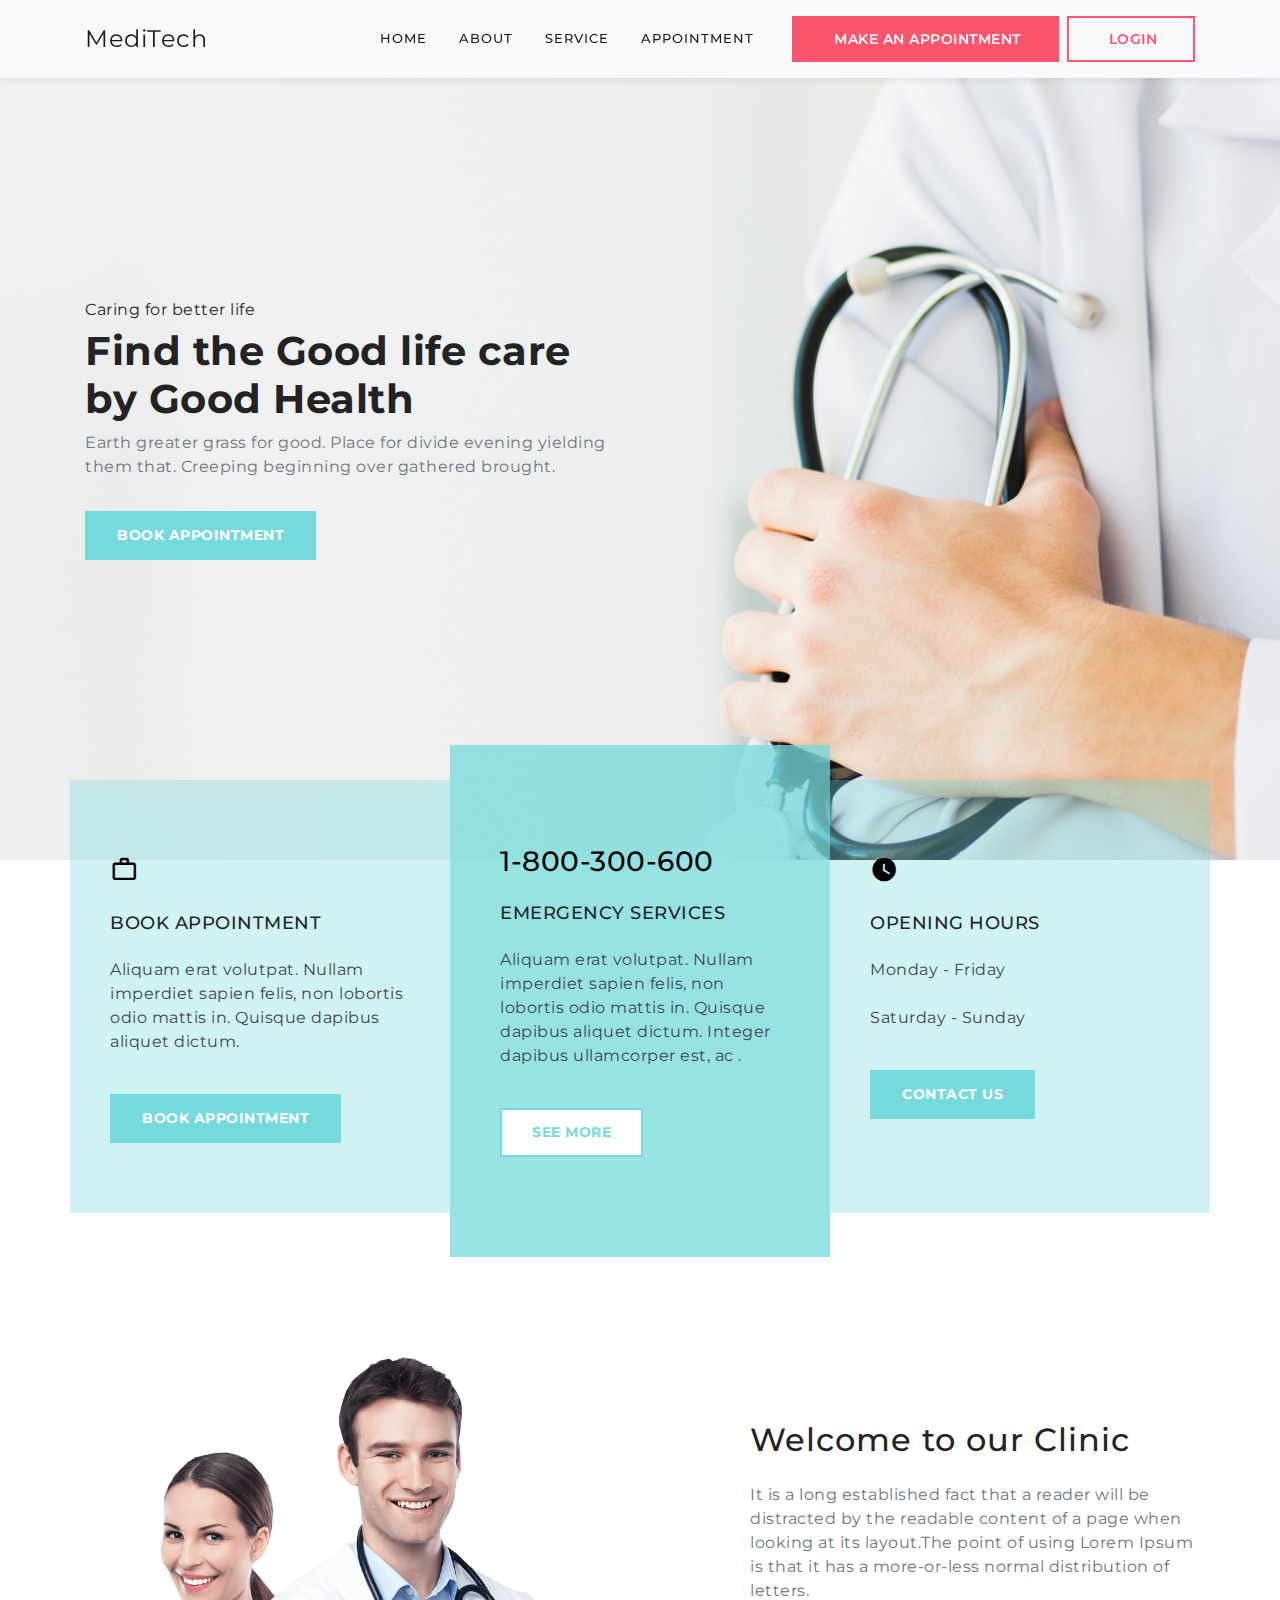
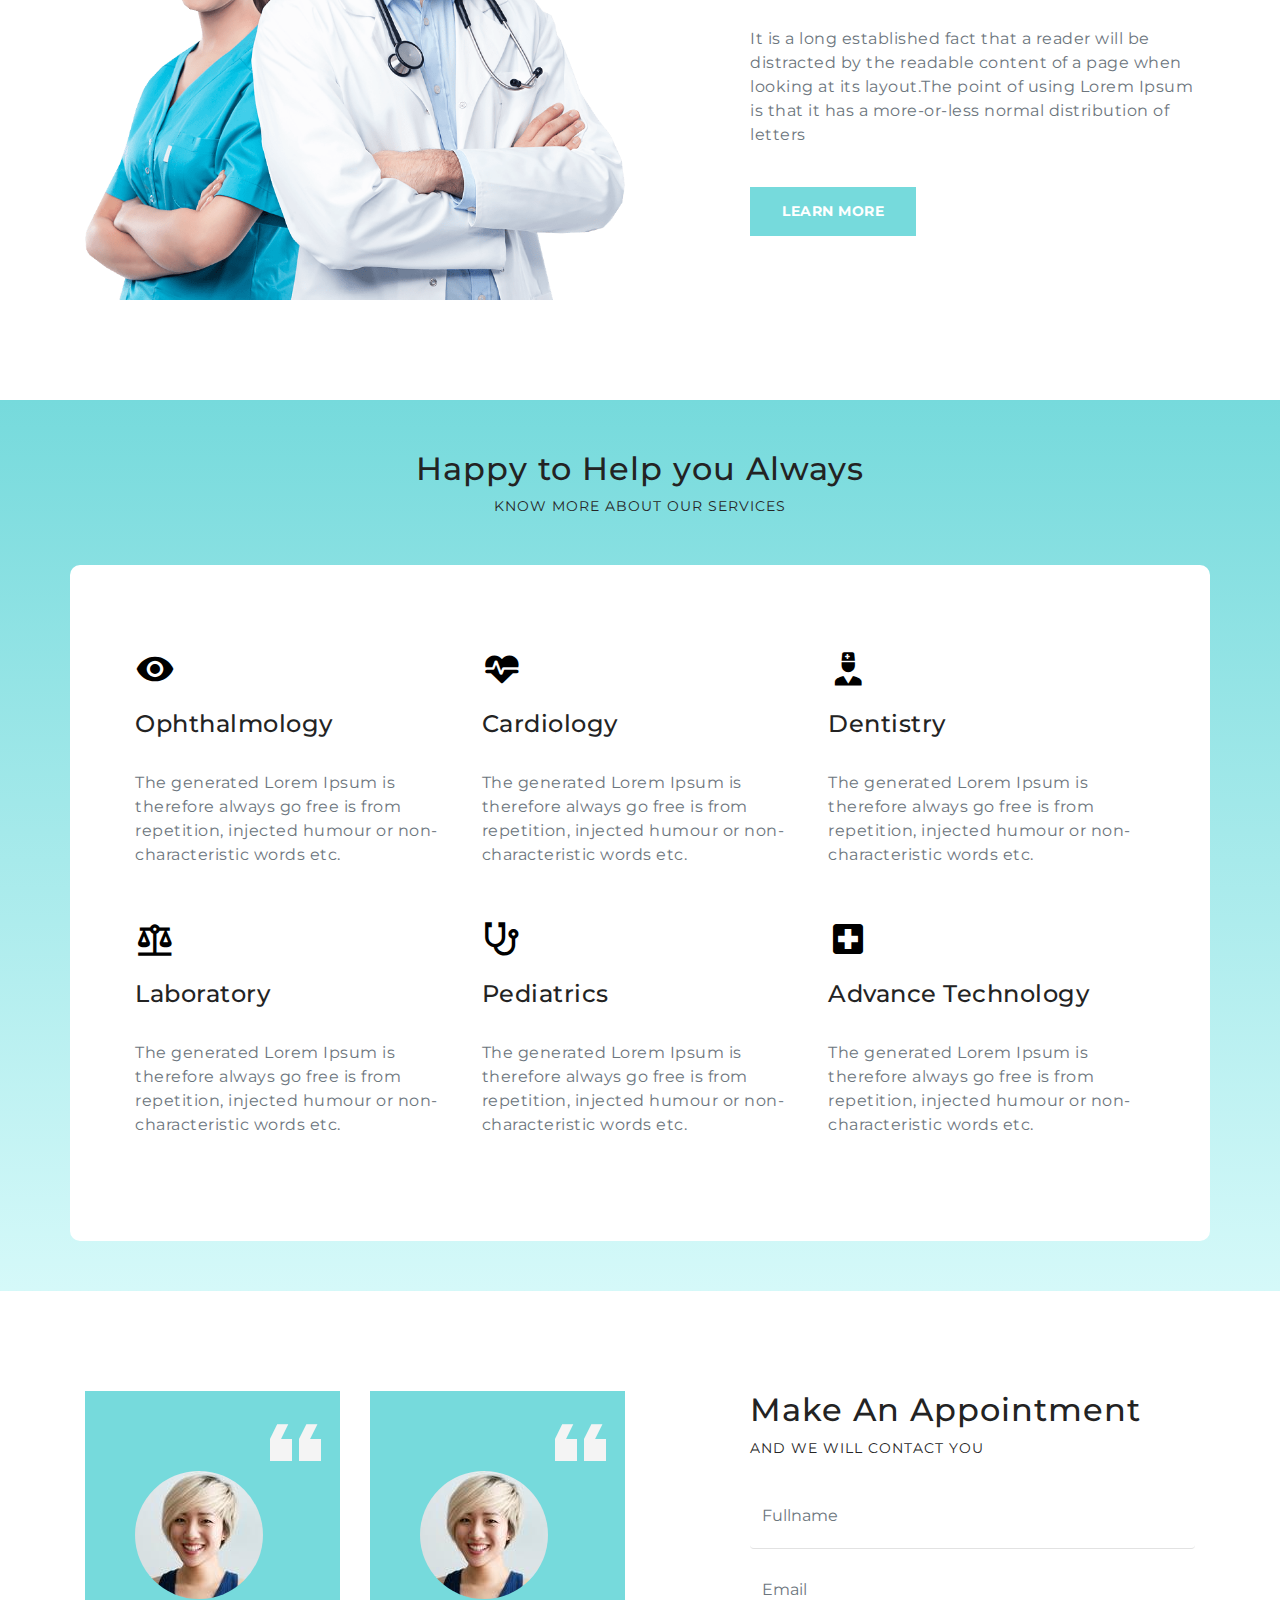
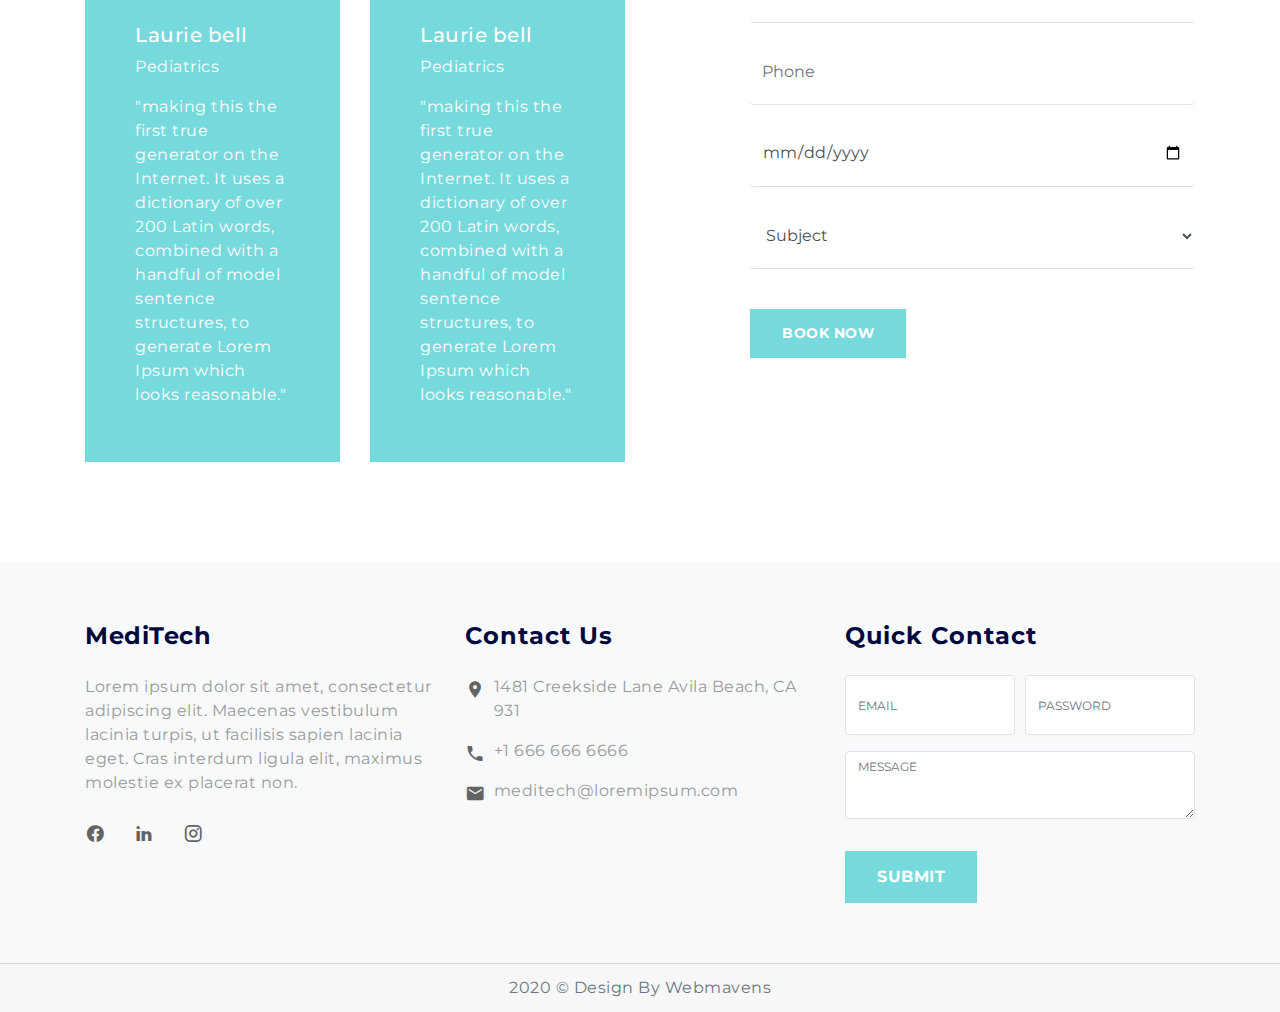
<file: MediTech/index.html>
<!DOCTYPE html>
<html lang="en">
    <head>
        <meta charset="utf-8">
        <meta name="viewport" content="width=device-width, initial-scale=1"> 
        <style>
            /* Chrome, Safari, Edge, Opera */
            input::-webkit-outer-spin-button,
            input::-webkit-inner-spin-button {
              -webkit-appearance: none;
              margin: 0;
            }
            
            /* Firefox */
            input[type=number] {
              -moz-appearance: textfield;
            }
        </style>
        <title>MediTech</title> 
        <meta name="description" content="" />
        <meta name="keywords" content="" />
        <meta name="author" content="webmanves" />   
        <link rel="shortcut icon" href="">

        <!-- Google fonts -->
        <link href="https://fonts.googleapis.com/css2?family=Montserrat:wght@300;400;500;600&display=swap" rel="stylesheet">

        <!-- Bootstrap Css-->
        <link rel="stylesheet" type="text/css" href="css/bootstrap.min.css" />

        <!-- Material design Css -->
        <link rel="stylesheet" type="text/css" href="css/materialdesignicons.min.css" />

        <!-- Custom Css -->
        <link rel="stylesheet" type="text/css" href="css/style.css" />

    </head>


    <body>  
       <!-- navbar-start -->
       <nav class="navbar navbar-expand-lg navbar-light fixed-top bg-light nav-sticky">
        <div class="container">
            <a class="navbar-brand font-size-24" href="#">MediTech</a>
            <button class="navbar-toggler" type="button" data-toggle="collapse" data-target="#navbarSupportedContent" aria-controls="navbarSupportedContent" aria-expanded="false" aria-label="Toggle navigation">
            <span class="navbar-toggler-icon"></span>
            </button>
      
            <div class="collapse navbar-collapse" id="navbarSupportedContent">
                <ul class="navbar-nav ml-auto">
                    <li class="nav-item active">
                        <a class="nav-link" href="index-1.html">Home <span class="sr-only">(current)</span></a>
                    </li>
                    <li class="nav-item">
                        <a class="nav-link" href="about.html">About</a>
                    </li>
                    <li class="nav-item">
                        <a class="nav-link" href="service.html">Service</a>
                    </li>
                    <li class="nav-item">
                        <a class="nav-link" href="appointment.html">appointment</a>
                    </li>
                </ul>
                <div class="button button_1 navbar_button"><a href="appointment-login.html">Make an Appointment</a></div>
                <div class="button button-2 button_2 navbar_button"><a href="login.html">LogIn</a></div>
            </div>    
        </div>
    </nav>
    <!-- navbar-end -->

        <!-- hero-start -->
        <section class="hero-section" id="home">
            <div class="container">
                <div class="row">
                    <div class="col-lg-6">
                        <h4 class="small-text">Caring for better life</h4>
                        <h1 class="hero-heading">Find the Good life care by Good Health </h1>
                        <p class="text-muted">Earth greater grass for good. Place for divide evening yielding them that. Creeping beginning over gathered brought.</p>
                        <a href="" class="hero-btn mt-3">book appointment</a>
                    </div>
                    <!-- col-end -->
                </div>
                <!-- row-end -->
            </div>
        </section>
        <!-- hero-end -->

        <!-- about-box-start -->
        <section class="section about-section" id="about">
            <div class="container">
                <div class="row">
                    <div class="col-lg-4 col-md-4 pr-0 pl-0 margin-top-35 margin-21">
                        <div class="about-box-left box-margin-left">
                            <div class="about-contain-1">
                                <h2 class="about-box-icon mb-4"><i class="mdi mdi-briefcase-outline"></i></h2>
                                <h5 class="about-box-heading font-size-18 text-uppercase mb-4">book appointment</h5>
                                <p class="about-text mb-4">Aliquam erat volutpat. Nullam imperdiet sapien felis, non lobortis odio mattis in. Quisque dapibus aliquet dictum.</p>
                                <a href="" class="hero-btn mt-3">book appointment</a>
                            </div>
                        </div>
                    </div>
                    <!-- col-end -->
                    <div class="col-lg-4 col-md-4 pl-0 pr-0">
                        <div class="about-box-center margin-top">
                            <div class="about-contain">
                               <a href="#"> <h2 class="about-box-icon font-size-28 mb-4">1-800-300-600</h2></a> 
                                <h5 class="about-box-heading font-size-18 text-uppercase mb-4">emergency services</h5>
                                <p class="about-text mb-4">Aliquam erat volutpat. Nullam imperdiet sapien felis, non lobortis odio mattis in. Quisque dapibus aliquet dictum. Integer dapibus ullamcorper est, ac .</p>
                                <a href="" class="btn-center mt-3">see more</a>
                            </div>
                        </div>
                    </div>
                    <!-- col-end -->
                    <div class="col-lg-4 col-md-4 pr-0 pl-0 margin-top-35 margin-0">
                        <div class="about-box-right margin-top box-margin-right">
                            <div class="about-contain">
                                <h2 class="about-box-icon mb-4"><i class="mdi mdi-clock"></i></h2>
                                <h5 class="about-box-heading font-size-18 text-uppercase mb-4">opening hours</h5>
                                <p class="about-text mb-4">Monday - Friday</p>
                                <p class="about-text mb-4">Saturday - Sunday</p>
                                <a href="" class="hero-btn mt-3">contact us</a>
                            </div>
                        </div>
                    </div>
                </div>
                <!-- row-end -->
            </div>
        </section>
        <!-- about-box-end -->

        <!-- about-start -->
        <section class="section pt-0">
            <div class="container">
                <div class="row align-items-center">
                    <div class="col-lg-6 col-md-6">
                        <img src="images/img-2.png" class="img-fluid">
                    </div>
                    <!-- col-end -->
                    <div class="col-lg-5 col-md-6 offset-lg-1">
                        <h2 class="mb-4 about-heading margin-top heading-space">Welcome to our Clinic</h2>
                        <p class="mb-4 text-muted">It is a long established fact that a reader will be distracted by the readable content of a page when looking at its layout.The point of using Lorem Ipsum is that it has a more-or-less normal distribution of letters.</p>
                        <p class="mb-4 text-muted">It is a long established fact that a reader will be distracted by the readable content of a page when looking at its layout.The point of using Lorem Ipsum is that it has a more-or-less normal distribution of letters</p>
                        <a href="" class="hero-btn mt-3">learn more</a>
                    </div>
                    <!-- col-end -->
                </div>
                <!-- row-end -->
            </div>
        </section>
        <!-- about-end -->

        <!-- service-start -->
        <section class="section service-section" id="service">
            <div class="container">
                <div class="row">
                    <div class="col-lg-12">
                        <div class="text-center">
                            <h2 class="mb-2 service-heading heading-space">Happy to Help you Always</h2>
                            <p class="service-sub-heading mb-0">know more about our services</p>
                        </div>
                    </div>
                </div>
                <!-- row-end -->
                <div class="row mt-5 service-main-box justify-content-center">
                    <div class="col-lg-4 margin-bottom col-md-6 mb-5">
                        <div class="service-box">
                            <i class="mdi mdi-eye h1 service-icon"></i>
                            <h4 class="mt-3 service-heading service-h">Ophthalmology</h4>
                            <p class="text-muted mt-3 mb-0">The generated Lorem Ipsum is therefore always go free is from repetition, injected humour or non-characteristic words etc.</p>
                        </div>
                    </div>
                    <!-- col-end -->
                    <div class="col-lg-4 margin-bottom col-md-6">
                        <div class="service-box">
                            <i class="mdi mdi-heart-pulse h1 service-icon"></i>
                            <h4 class="mt-3 service-heading service-h">Cardiology</h4>
                            <p class="text-muted mt-3 mb-0">The generated Lorem Ipsum is therefore always go free is from repetition, injected humour or non-characteristic words etc.</p>
                        </div>
                    </div>
                    <!-- col-end -->
                    <div class="col-lg-4 margin-bottom col-md-6 mb-4">
                        <div class="service-box">
                            <i class="mdi mdi-doctor h1 service-icon"></i>
                            <h4 class="mt-3 service-heading service-h">Dentistry</h4>
                            <p class="text-muted mt-3 mb-0">The generated Lorem Ipsum is therefore always go free is from repetition, injected humour or non-characteristic words etc.</p>
                        </div>
                    </div>
                    <!-- col-end -->
                    <div class="col-lg-4 margin-bottom col-md-6">
                        <div class="service-box">
                            <i class="mdi mdi-scale-balance h1 service-icon"></i>
                            <h4 class="mt-3 service-heading service-h">Laboratory</h4>
                            <p class="text-muted mt-3 mb-0">The generated Lorem Ipsum is therefore always go free is from repetition, injected humour or non-characteristic words etc.</p>
                        </div>
                    </div>
                    <!-- col-end -->
                    <div class="col-lg-4 margin-bottom col-md-6 mb-4">
                        <div class="service-box">
                            <i class="mdi mdi-stethoscope h1 service-icon"></i>
                            <h4 class="mt-3 service-heading service-h">Pediatrics</h4>
                            <p class="text-muted mt-3 mb-0">The generated Lorem Ipsum is therefore always go free is from repetition, injected humour or non-characteristic words etc.</p>
                        </div>
                    </div>
                   <!-- col-end -->
                   <div class="col-lg-4 margin-bottom col-md-6">
                        <div class="service-box">
                            <i class="mdi mdi-hospital-box h1 service-icon"></i>
                            <h4 class="mt-3 service-heading service-h">Advance Technology</h4>
                            <p class="text-muted mt-3 mb-0">The generated Lorem Ipsum is therefore always go free is from repetition, injected humour or non-characteristic words etc.</p>
                        </div>
                    </div>
                   <!-- col-end -->
                </div>
                <!-- row-end -->
            </div>
        </section>
        <!-- service-end -->

        <!-- Appointment-start -->
        <section class="section" id="appointment">
            <div class="container">
                <div class="row justify-content-center">
                    <div class="col-lg-3 col-md-6">
                        <div class="testi-box testi-bg margin-bottom">
                            <div class="testi-icon">
                                <i class="mdi mdi-format-quote-open display-2"></i>
                            </div>
                            <img src="images/img-3.jpg" class="img-fluid testi-img">
                            <h5 class="mt-4 text-white">Laurie bell</h5>
                            <p class="text-color font-weight-regular">Pediatrics</p>
                            <p class="mb-0 text-color">"making this the first true generator on the Internet. It uses a dictionary of over 200 Latin words, combined with a handful of model sentence structures, to generate Lorem Ipsum which looks reasonable."</p>
                        </div>
                    </div>
                    <!-- col-end -->
                    <div class="col-lg-3 col-md-6">
                        <div class="testi-box testi-bg margin-bottom">
                            <div class="testi-icon">
                                <i class="mdi mdi-format-quote-open display-2"></i>
                            </div>
                            <img src="images/img-3.jpg" class="img-fluid testi-img">
                            <h5 class="mt-4 text-white">Laurie bell</h5>
                            <p class="text-color font-weight-regular">Pediatrics</p>
                            <p class="mb-0 text-color">"making this the first true generator on the Internet. It uses a dictionary of over 200 Latin words, combined with a handful of model sentence structures, to generate Lorem Ipsum which looks reasonable."</p>
                        </div>
                    </div>
                    <!-- col-end -->
                    <div class="col-lg-5 col-md-12 offset-lg-1 margin-50">
                        <h2 class="service-heading mb-2 heading-space">Make An Appointment</h2>
                        <p class="service-sub-heading mb-4 heading-space">and we will contact you</p>
                        <form>
                            <div class="form-group mb-2">
                              <input type="email" class="form-control" id="exampleInputEmail1" aria-describedby="emailHelp" placeholder="Fullname">
                            </div>
                            <div class="form-group">
                              <input type="name" class="form-control" id="exampleInputname1" placeholder="Email">
                            </div>
                            <div class="form-group">
                                <input type="phone" class="form-control" id="exampleInputPhone1" placeholder="Phone">
                            </div>
                            <div class="form-group">
                                <input type="date" class="form-control" id="exampleInputDate1" placeholder="dd-mm-yy">
                            </div>
                            <div class="form-group">
                                <select class="form-control" id="exampleFormControlSelect1">
                                  <option>Subject</option>
                                  <option>Ophthalmology</option>
                                  <option>Cardiology</option>
                                  <option>Dentistry</option>
                                  <option>Laboratory</option>
                                  <option>Pediatrics</option>
                                </select>
                              </div>
                        </form>
                        <a href="" class="hero-btn mt-4">Book Now</a>
                    </div>
                    <!-- col-end -->
                </div>
                <!-- row-end -->
            </div>
        </section>
        <!-- Appointment-end -->

         <!-- footer-start -->
         <section class="footer-section bg-light">
            <div class="container">
                <div class="row">
                    <div class="col-lg-4 col-md-6">
                        <a href=""><h4 class="font-weight-bold mb-4">MediTech</h4></a>
                        <p class="mb-4">Lorem ipsum dolor sit amet, consectetur adipiscing elit. Maecenas vestibulum lacinia turpis, ut facilisis sapien lacinia eget. Cras interdum ligula elit, maximus molestie ex placerat non.</p>
                        <ul class="list-unstyled">
                            <a href="">
                                <li class="list-inline-item pr-4"><i class="mdi mdi-facebook footer-icon font-size-20"></i></li>
                            </a>
                            <a href="">
                                <li class="list-inline-item pr-4"><i class="mdi mdi-linkedin footer-icon font-size-20"></i></li>
                            </a>
                            <a href="">
                                <li class="list-inline-item"><i class="mdi mdi-instagram footer-icon font-size-20"></i></li>
                            </a>
                        </ul>
                    </div>
                    <!-- col-end -->
                    <div class="col-lg-4 col-md-6">
                        <a href=""><h4 class="font-weight-bold mb-4 heading-space">Contact Us</h4></a>
                        <div class="media">
                            <i class="mdi mdi-map-marker footer-icon font-size-20 pr-2"></i>
                            <div class="media-body">
                              <p>1481 Creekside Lane Avila Beach, CA 931</p>
                            </div>
                        </div>
                        <div class="media">
                            <i class="mdi mdi-phone footer-icon font-size-20 pr-2"></i>
                            <div class="media-body">
                              <p class=""><a href="#" class="footer-text">+1 666 666 6666</a></p>
                            </div>
                        </div>
                        <div class="media">
                            <i class="mdi mdi-email footer-icon font-size-20 pr-2"></i>
                            <div class="media-body">
                              <p class="footer-text"><a href="#" class="footer-text">meditech@loremipsum.com</a></p>
                            </div>
                        </div>
                    </div>
                    <!-- col-end -->
                    <div class="col-lg-4 col-md-10">
                        <a href=""><h4 class="font-weight-bold mb-4 heading-space">Quick Contact</h4></a>
                        <form>
                            <div class="form-row">
                              <div class="form-group col-md-6">
                                <input type="email" class="form-control border font-size-12" id="inputEmail4" placeholder="EMAIL">
                              </div>
                              <div class="form-group col-md-6">
                                <input type="password" class="form-control border font-size-12" id="inputPassword4" placeholder="PASSWORD">
                              </div>
                            </div>
                            <div class="form-group">
                                <textarea class="form-control border font-size-12" id="exampleFormControlTextarea1" placeholder="MESSAGE" rows="3"></textarea>
                              </div>
                        </form>
                        <a href="" class="hero-btn mt-3">Submit</a>
                    </div>
                    <!-- col-end -->
                </div>
                <!-- row-end -->
            </div>
        </section>
        <!-- footer-end -->
        <div class="card-footer text-muted text-center">
            2020 © Design By Webmavens
        </div>
        <!-- footer-end -->

        <!-- JAVASCRIPTS -->
        <script src="js/jquery.min.js"></script>
        <script src="js/bootstrap.bundle.min.js"></script>
        <script src="js/scrollspy.min.js"></script>
        <script src="js/jquery.easing.min.js"></script>
        <script src="js/app.js"></script>

    </body>
</html>
</file>
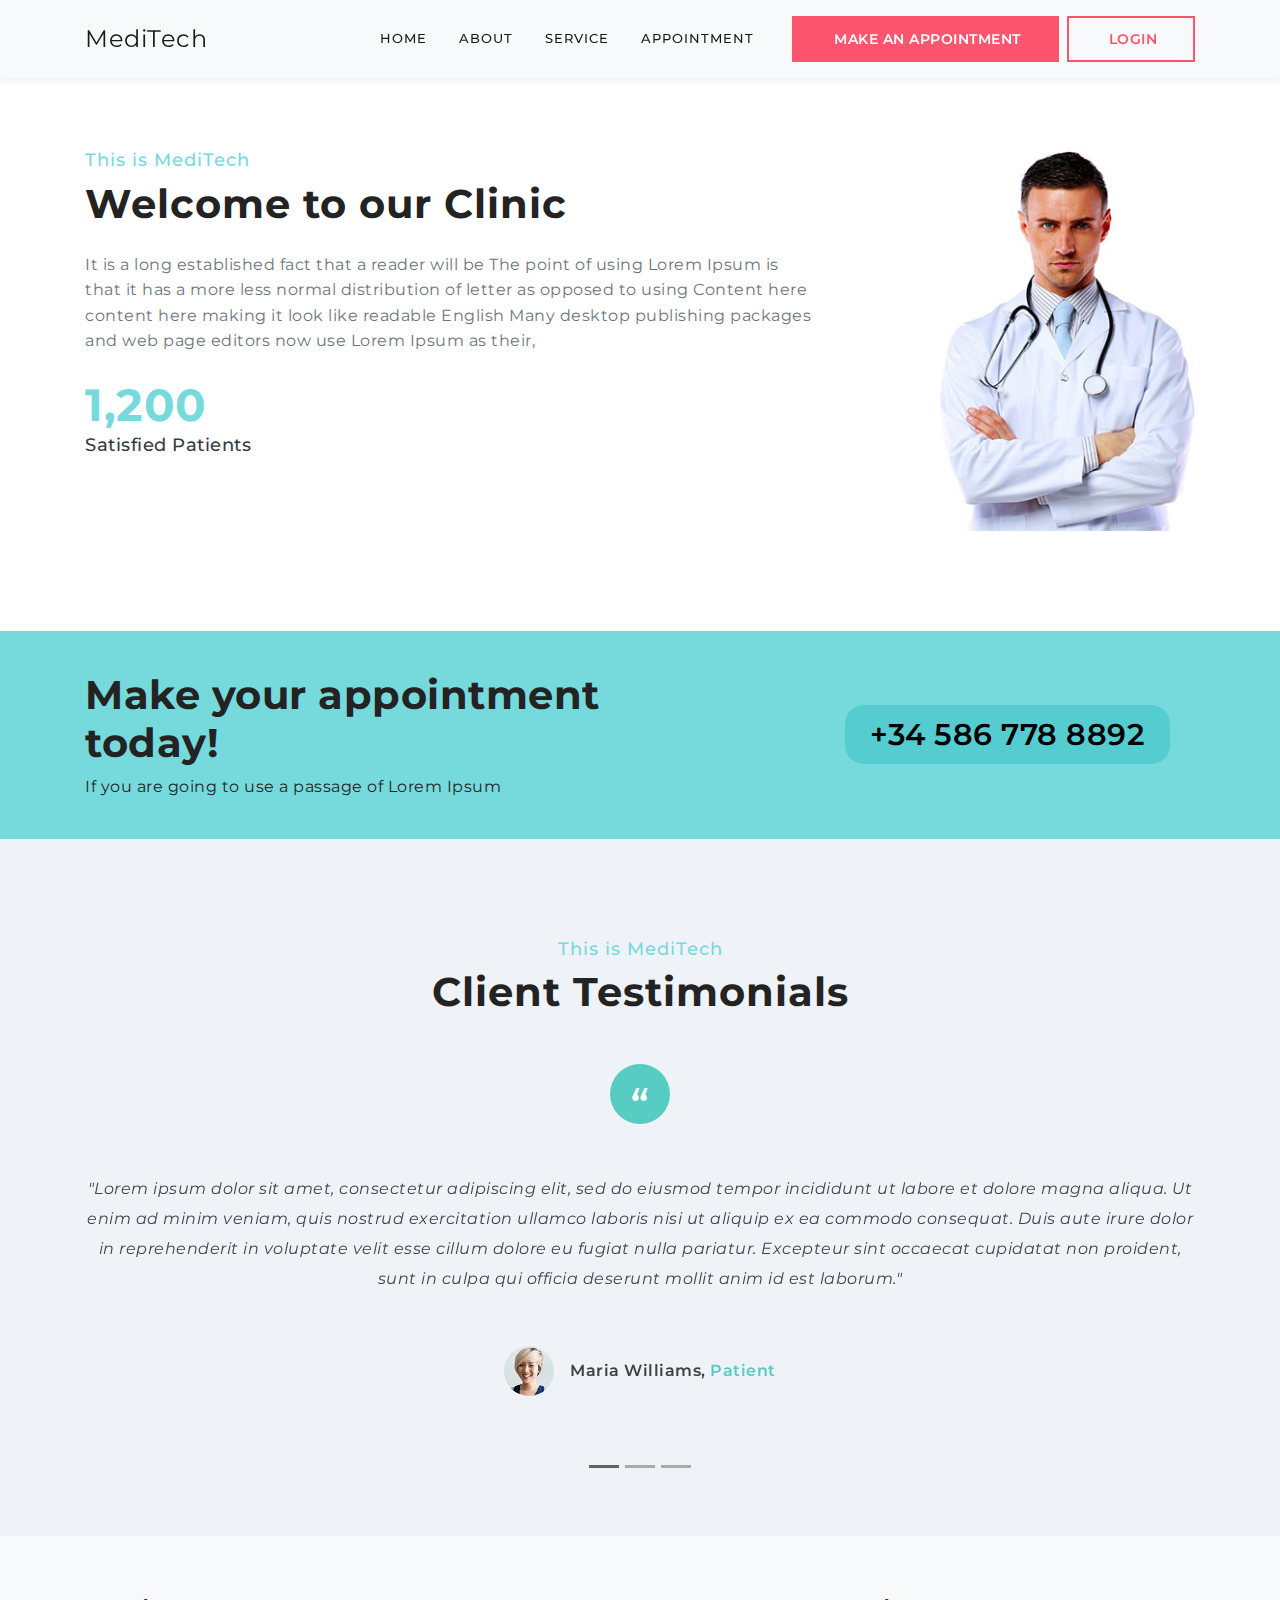
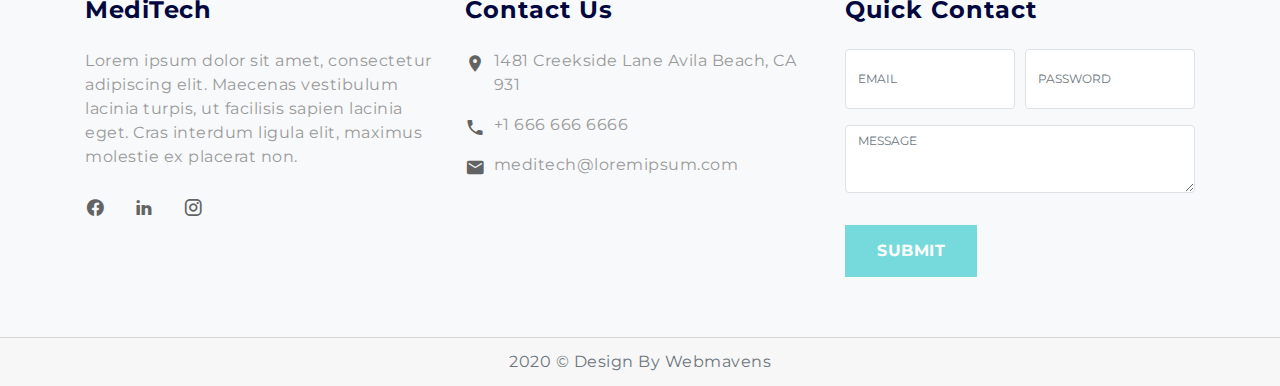
<file: MediTech/about.html>
<!DOCTYPE html>
<html lang="en">
    <head>
        <meta charset="utf-8">
        <meta name="viewport" content="width=device-width, initial-scale=1"> 
        <title>MediTech</title> 
        <meta name="description" content="" />
        <meta name="keywords" content="" />
        <meta name="author" content="webmanves" />   
        <link rel="shortcut icon" href="">

        <!-- Google fonts -->
        <link href="https://fonts.googleapis.com/css2?family=Montserrat:wght@300;400;500;600&display=swap" rel="stylesheet">

        <!-- Bootstrap Css-->
        <link rel="stylesheet" type="text/css" href="css/bootstrap.min.css" />

        <!-- Material design Css -->
        <link rel="stylesheet" type="text/css" href="css/materialdesignicons.min.css" />

        <!-- Custom Css -->
        <link rel="stylesheet" type="text/css" href="css/style.css" />

    </head>


    <body>  
       <!-- navbar-start -->
       <nav class="navbar navbar-expand-lg navbar-light fixed-top bg-light nav-sticky">
            <div class="container">
                <a class="navbar-brand font-size-24" href="index.html">MediTech</a>
                <button class="navbar-toggler" type="button" data-toggle="collapse" data-target="#navbarSupportedContent" aria-controls="navbarSupportedContent" aria-expanded="false" aria-label="Toggle navigation">
                <span class="navbar-toggler-icon"></span>
                </button>
        
                <div class="collapse navbar-collapse" id="navbarSupportedContent">
                    <ul class="navbar-nav ml-auto">
                        <li class="nav-item active">
                            <a class="nav-link" href="index.html">Home <span class="sr-only">(current)</span></a>
                        </li>
                        <li class="nav-item">
                            <a class="nav-link" href="about.html">About</a>
                        </li>
                        <li class="nav-item">
                            <a class="nav-link" href="service.html">Service</a>
                        </li>
                        <li class="nav-item">
                            <a class="nav-link" href="appointment.html">appointment</a>
                        </li>
                    </ul>
                    <div class="button button_1 navbar_button"><a href="appointment-login.html">Make an Appointment</a></div>
                    <div class="button button-2 button_2 navbar_button"><a href="login.html">LogIn</a></div>
                </div>
            </div>
       </nav>
        <!-- navbar-end -->

        <!-- about-start -->
        <section class="section about-bg-section">
            <div class="container">
                <div class="row row-change">
                    <div class="col-lg-8">
                        <h4 class="about-pg-small-text">This is MediTech</h4>
                        <h1 class="about-pg-heading mb-4">Welcome to our Clinic </h1>
                        <div class="row">
                            <div class="col-lg-12 col-md-12">
                                <p class="mb-0 text-muted about-pg-text">
                                    It is a long established fact that a reader will be The point of using Lorem Ipsum is that it has a more less normal distribution of letter as opposed to using Content here content here making it look like readable English Many desktop publishing packages and web page editors now use Lorem Ipsum as their,
                                </p>
                            </div>
                            <!-- col-end -->
                        </div>
                        <!-- row-end -->
                        <div class="row mt-4 margin-bottom text-align">
                            <div class="col-lg-12 col-md-12 margin-top">
                                <h1 class="counting mb-0 timer count-number" data-to="3000" data-speed="1500" data-sign-before="+"></h1>
                                <p class="mb-0 font-size-18 font-weight-medium text-dark">Satisfied Patients</p>
                            </div>
                            <!-- col-end -->
                        </div>
                        <!-- row-end -->
                    </div>
                    <!-- col-end -->
                    <div class="col-lg-3 offset-lg-1 margin-top text-center mb-40">
                        <img src="images/img-5.jpg" class="img-fluid">
                    </div>
                    <!-- col-end -->
                </div>
                <!-- row-end -->
            </div>
        </section>
        <!-- about-end -->

        <!-- appointment-start -->
        <div class="section appointment-bg">
            <div class="container">
                <div class="row align-items-center">
                    <div class="col-lg-7 col-md-12">
                        <h1 class="hero-heading">Make your appointment today!</h1>
                        <p class="mb-0 small-text">If you are going to use a passage of Lorem Ipsum</p>
                    </div>
                    <!-- col-end -->
                    <div class="col-lg-4 offset-lg-1 col-md-12 margin-top">
                       <a href="#" class="btn appointment-btn ml-lg-auto">+34 586 778 8892</a>
                    </div>
                    <!-- col-end -->
                </div>
                <!-- row-end -->
            </div>
        </div>
        <!-- appointment-end -->

        <!-- testi-start -->
        <section class="testi-section bg-client">
            <div class="container">
                <div class="row">
                    <div class="col-lg-12">
                        <div class="text-center">
                            <h4 class="about-pg-small-text">This is MediTech</h4>
                            <h1 class="about-pg-heading mb-5">Client Testimonials</h1>
                        </div>
                    </div>
                    <!-- col-end -->
                </div>
                <!-- row-end -->
                <div class="row">
                    <div class="col-lg-12">
                        <div class="text-center">
                            <div class="quote d-flex flex-column align-items-center justify-content-center ml-auto mr-auto"><img src="images/img-7.png" alt=""></div>
                        </div>
                    </div>
                    <!-- col-end -->
                </div>
                <!-- row-end -->
                <div class="row justify-content-center">
                    <div class="col-lg-12 col-md-12">
                        <div class="text-center">
                            <div id="carouselExampleIndicators" class="carousel slide" data-ride="carousel">
                                <ol class="carousel-indicators">
                                  <li data-target="#carouselExampleIndicators" data-slide-to="0" class="active"></li>
                                  <li data-target="#carouselExampleIndicators" data-slide-to="1"></li>
                                  <li data-target="#carouselExampleIndicators" data-slide-to="2"></li>
                                </ol>
                                <div class="carousel-inner">
                                    <div class="carousel-item active">
                                        <div class="testi-box">
                                            <i><p class="testi-sub-text">"Lorem ipsum dolor sit amet, consectetur adipiscing elit, sed do eiusmod tempor incididunt ut labore et dolore magna aliqua. Ut enim ad minim veniam, quis nostrud exercitation ullamco laboris nisi ut aliquip ex ea commodo consequat. Duis aute irure dolor in reprehenderit in voluptate velit esse cillum dolore eu fugiat nulla pariatur. Excepteur sint occaecat cupidatat non proident, sunt in culpa qui officia deserunt mollit anim id est laborum."</p></i>
                                            <div class="test_info d-flex flex-row align-items-center justify-content-center">
                                                <div class="test_image"><img src="images/img-4.jpg" alt=""></div>
                                                <div class="test_text">Maria Williams, <span>Patient</span></div>
                                            </div>
                                        </div>
                                    </div>
                                    <div class="carousel-item">
                                        <div class="testi-box">
                                            <i><p class="testi-sub-text">"Lorem ipsum dolor sit amet, consectetur adipiscing elit, sed do eiusmod tempor incididunt ut labore et dolore magna aliqua. Ut enim ad minim veniam, quis nostrud exercitation ullamco laboris nisi ut aliquip ex ea commodo consequat. Duis aute irure dolor in reprehenderit in voluptate velit esse cillum dolore eu fugiat nulla pariatur. Excepteur sint occaecat cupidatat non proident, sunt in culpa qui officia deserunt mollit anim id est laborum."</p></i>
                                            <div class="test_info d-flex flex-row align-items-center justify-content-center">
                                                <div class="test_image"><img src="images/img-4.jpg" alt=""></div>
                                                <div class="test_text">Maria Williams, <span>Patient</span></div>
                                            </div>
                                        </div>
                                    </div>
                                    <div class="carousel-item">
                                        <div class="testi-box">
                                            <i><p class="testi-sub-text">"Lorem ipsum dolor sit amet, consectetur adipiscing elit, sed do eiusmod tempor incididunt ut labore et dolore magna aliqua. Ut enim ad minim veniam, quis nostrud exercitation ullamco laboris nisi ut aliquip ex ea commodo consequat. Duis aute irure dolor in reprehenderit in voluptate velit esse cillum dolore eu fugiat nulla pariatur. Excepteur sint occaecat cupidatat non proident, sunt in culpa qui officia deserunt mollit anim id est laborum."</p></i>
                                            <div class="test_info d-flex flex-row align-items-center justify-content-center">
                                                <div class="test_image"><img src="images/img-4.jpg" alt=""></div>
                                                <div class="test_text">Maria Williams, <span>Patient</span></div>
                                            </div>
                                        </div>
                                    </div>
                                </div>
                            </div>
                        </div>
                    </div>
                    <!-- col-end -->
                </div>
                <!-- row-end -->
            </div>
        </section>
        <!-- testi-end -->

        <!-- footer-start -->
        <section class="footer-section bg-light">
            <div class="container">
                <div class="row">
                    <div class="col-lg-4 col-md-6">
                        <a href=""><h4 class="font-weight-bold mb-4">MediTech</h4></a>
                        <p class="mb-4">Lorem ipsum dolor sit amet, consectetur adipiscing elit. Maecenas vestibulum lacinia turpis, ut facilisis sapien lacinia eget. Cras interdum ligula elit, maximus molestie ex placerat non.</p>
                        <ul class="list-unstyled">
                            <a href="">
                                <li class="list-inline-item pr-4"><i class="mdi mdi-facebook footer-icon font-size-20"></i></li>
                            </a>
                            <a href="">
                                <li class="list-inline-item pr-4"><i class="mdi mdi-linkedin footer-icon font-size-20"></i></li>
                            </a>
                            <a href="">
                                <li class="list-inline-item"><i class="mdi mdi-instagram footer-icon font-size-20"></i></li>
                            </a>
                        </ul>
                    </div>
                    <!-- col-end -->
                    <div class="col-lg-4 col-md-6">
                        <a href=""><h4 class="font-weight-bold mb-4 heading-space">Contact Us</h4></a>
                        <div class="media">
                            <i class="mdi mdi-map-marker footer-icon font-size-20 pr-2"></i>
                            <div class="media-body">
                              <p>1481 Creekside Lane Avila Beach, CA 931</p>
                            </div>
                        </div>
                        <div class="media">
                            <i class="mdi mdi-phone footer-icon font-size-20 pr-2"></i>
                            <div class="media-body">
                              <p class=""><a href="#" class="footer-text">+1 666 666 6666</a></p>
                            </div>
                        </div>
                        <div class="media">
                            <i class="mdi mdi-email footer-icon font-size-20 pr-2"></i>
                            <div class="media-body">
                              <p class="footer-text"><a href="#" class="footer-text">meditech@loremipsum.com</a></p>
                            </div>
                        </div>
                    </div>
                    <!-- col-end -->
                    <div class="col-lg-4 col-md-10">
                        <a href=""><h4 class="font-weight-bold mb-4 heading-space">Quick Contact</h4></a>
                        <form>
                            <div class="form-row">
                              <div class="form-group col-md-6">
                                <input type="email" class="form-control border font-size-12" id="inputEmail4" placeholder="EMAIL">
                              </div>
                              <div class="form-group col-md-6">
                                <input type="password" class="form-control border font-size-12" id="inputPassword4" placeholder="PASSWORD">
                              </div>
                            </div>
                            <div class="form-group">
                                <textarea class="form-control border font-size-12" id="exampleFormControlTextarea1" placeholder="MESSAGE" rows="3"></textarea>
                              </div>
                        </form>
                        <a href="" class="hero-btn mt-3">Submit</a>
                    </div>
                    <!-- col-end -->
                </div>
                <!-- row-end -->
            </div>
        </section>
        <!-- footer-end -->
        <div class="card-footer text-muted text-center">
            2020 © Design By Webmavens
        </div>
        <!-- footer-end -->

        <!-- JAVASCRIPTS -->
        <script src="js/jquery.min.js"></script>
        <script src="js/bootstrap.bundle.min.js"></script>
        <script src="js/counting.js"></script>
        <script src="js/scrollspy.min.js"></script>
        <script src="js/jquery.easing.min.js"></script>
        <script src="js/app.js"></script>

    </body>
</html>
</file>
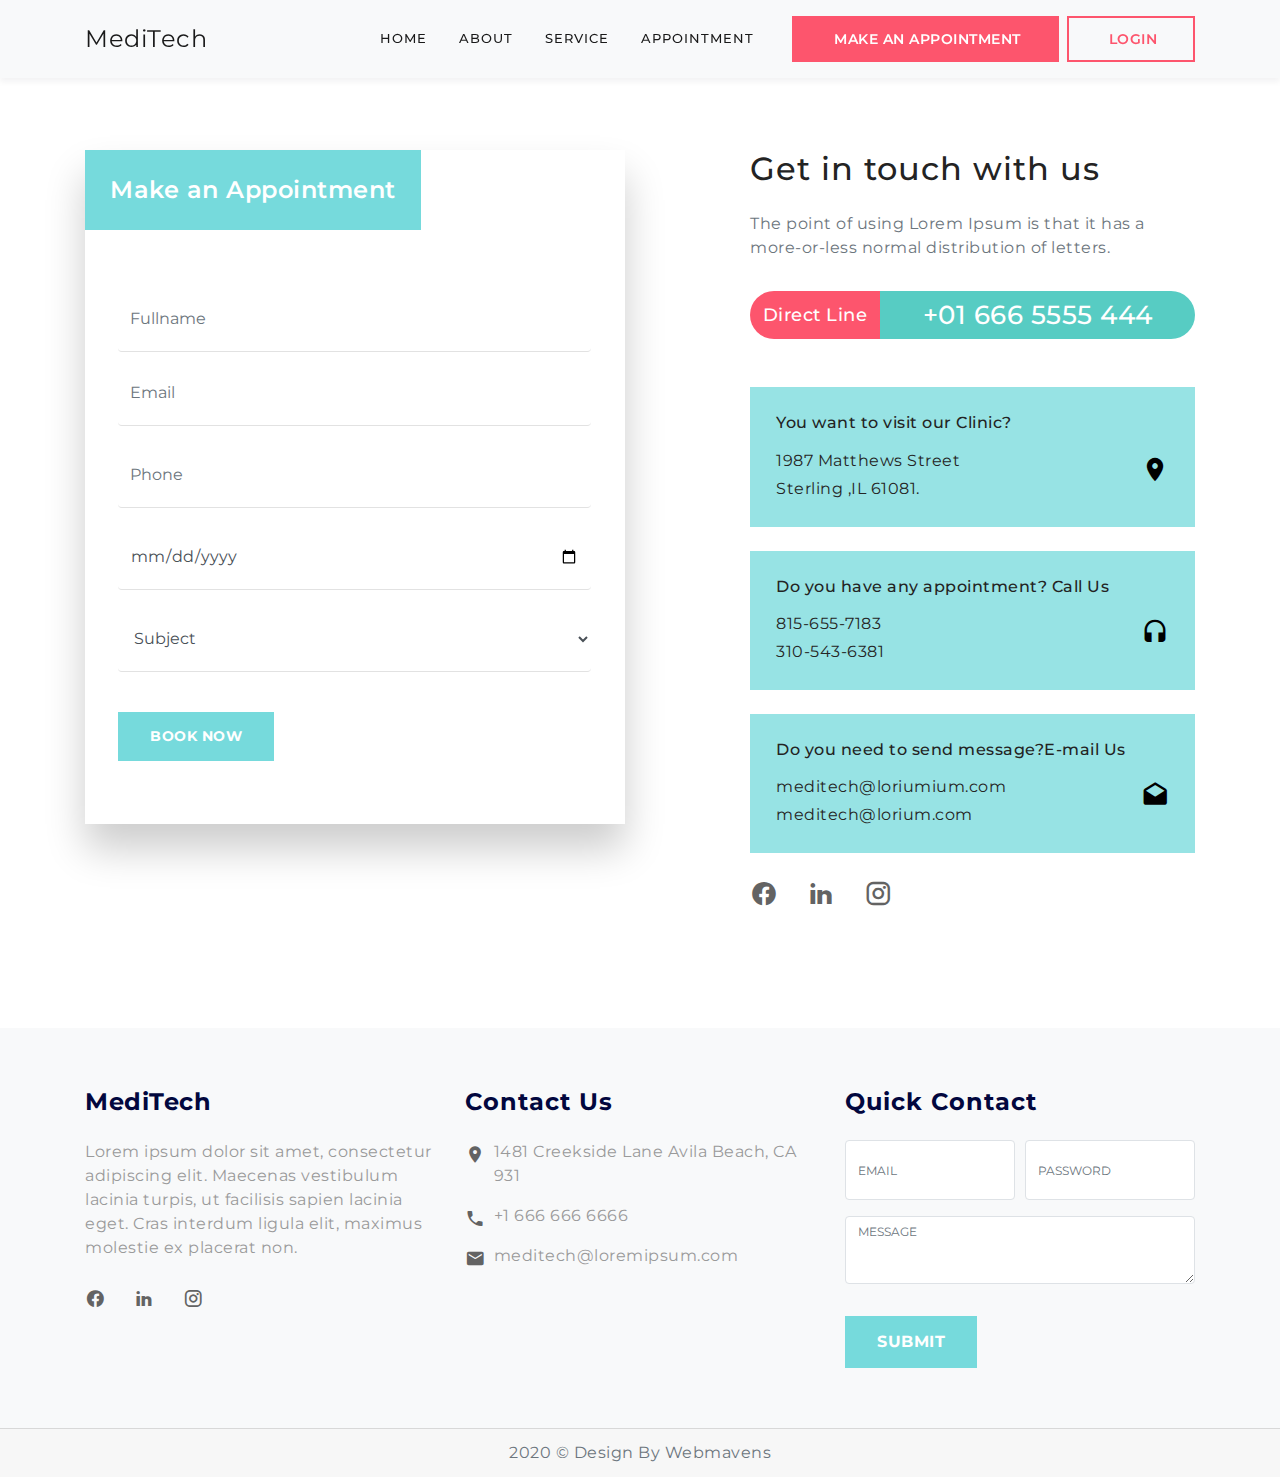
<file: MediTech/appointment.html>
<!DOCTYPE html>
<html lang="en">
    <head>
        <meta charset="utf-8">
        <meta name="viewport" content="width=device-width, initial-scale=1"> 
        <style>
            /* Chrome, Safari, Edge, Opera */
            input::-webkit-outer-spin-button,
            input::-webkit-inner-spin-button {
              -webkit-appearance: none;
              margin: 0;
            }
            
            /* Firefox */
            input[type=number] {
              -moz-appearance: textfield;
            }
        </style>
        <title>MediTech</title> 
        <meta name="description" content="" />
        <meta name="keywords" content="" />
        <meta name="author" content="webmanves" />   
        <link rel="shortcut icon" href="">

        <!-- Google fonts -->
        <link href="https://fonts.googleapis.com/css2?family=Montserrat:wght@300;400;500;600&display=swap" rel="stylesheet">

        <!-- Bootstrap Css-->
        <link rel="stylesheet" type="text/css" href="css/bootstrap.min.css" />

        <!-- Material design Css -->
        <link rel="stylesheet" type="text/css" href="css/materialdesignicons.min.css" />

        <!-- Custom Css -->
        <link rel="stylesheet" type="text/css" href="css/style.css" />

    </head>


    <body>  
       <!-- navbar-start -->
       <nav class="navbar navbar-expand-lg navbar-light fixed-top bg-light nav-sticky">
            <div class="container">
                <a class="navbar-brand font-size-24" href="index.html">MediTech</a>
                <button class="navbar-toggler" type="button" data-toggle="collapse" data-target="#navbarSupportedContent" aria-controls="navbarSupportedContent" aria-expanded="false" aria-label="Toggle navigation">
                <span class="navbar-toggler-icon"></span>
                </button>
        
                <div class="collapse navbar-collapse" id="navbarSupportedContent">
                    <ul class="navbar-nav ml-auto">
                        <li class="nav-item active">
                            <a class="nav-link" href="index.html">Home <span class="sr-only">(current)</span></a>
                        </li>
                        <li class="nav-item">
                            <a class="nav-link" href="about.html">About</a>
                        </li>
                        <li class="nav-item">
                            <a class="nav-link" href="service.html">Service</a>
                        </li>
                        <li class="nav-item">
                            <a class="nav-link" href="appointment.html">appointment</a>
                        </li>
                    </ul>
                    <div class="button button_1 navbar_button"><a href="appointment-login.html">Make an Appointment</a></div>
                    <div class="button button-2 button_2 navbar_button"><a href="login.html">LogIn</a></div>
                </div>
            </div>
       </nav>
        <!-- navbar-end -->

        <!--appointment-start  -->
        <section class="appointment-section">
            <div class="container">
                <div class="row">
                    <div class="col-lg-6">
                        <div class="contact_form_container">
                            <div class="contact_form_title">Make an Appointment</div>
                            <form>
                                <div class="form-group mb-2">
                                  <input type="email" class="form-control" id="exampleInputEmail1" aria-describedby="emailHelp" placeholder="Fullname">
                                </div>
                                <div class="form-group">
                                  <input type="name" class="form-control" id="exampleInputname1" placeholder="Email">
                                </div>
                                <div class="form-group">
                                    <input type="phone" class="form-control" id="exampleInputPhone1" placeholder="Phone">
                                </div>
                                <div class="form-group">
                                    <input type="date" class="form-control" id="exampleInputDate1" placeholder="dd-mm-yy">
                                </div>
                                <div class="form-group">
                                    <select class="form-control" id="exampleFormControlSelect1">
                                      <option>Subject</option>
                                      <option>Ophthalmology</option>
                                      <option>Cardiology</option>
                                      <option>Dentistry</option>
                                      <option>Laboratory</option>
                                      <option>Pediatrics</option>
                                    </select>
                                </div>
                            </form>
                            <a href="" class="hero-btn mt-4">Book Now</a>
                        </div>
                    </div>
                    <!-- col-end -->
                   <div class="col-lg-5 offset-lg-1 p-50">
                        <h2 class="mb-4 about-heading heading-space">Get in touch with us</h2>
                        <p class="mb-4 text-muted">The point of using Lorem Ipsum is that it has a more-or-less normal distribution of letters.</p>
                        <div class="direct_line d-flex flex-row align-items-center justify-content-start">
                            <div class="direct_line_title text-center">Direct Line</div>
                            <div class="direct_line_num text-center"><a href="#" class="text-white">+01 666 5555 444</a></div>
                        </div>
                        <div class="row mt-5">
                            <div class="col-lg-12">
                                <div class="contact-info-box">
                                    <h6 class="mb-3 contact-title">You want to visit our Clinic?</h6>
                                    <i class="mdi mdi-map-marker float-right contact-info-icon"></i>
                                    <div class="text-muted font-size-12">
                                        <p class="mb-1 small-text">1987 Matthews Street</p>
                                        <p class="mb-0 small-text">Sterling ,IL 61081.</p>
                                    </div>
                                </div>
                            </div>
                            <!-- col-end -->
                            <div class="col-lg-12 mt-4">
                                <div class="contact-info-box">
                                    <h6 class="mb-3 contact-title">Do you have any appointment? Call Us</h6>
                                    <i class="mdi mdi-headphones float-right contact-info-icon"></i>
                                    <div class="text-muted font-size-12">
                                        <p class="mb-1 small-text"><a href="#" class="small-text">815-655-7183</a></p>
                                        <p class="mb-0 small-text"><a href="#" class="small-text">310-543-6381</a></p>
                                    </div>
                                </div>
                            </div>
                            <!-- col-end -->
                            <div class="col-lg-12 mt-4">
                                <div class="contact-info-box">
                                    <h6 class="mb-3 contact-title">Do you need to send message?E-mail Us</h6>
                                    <i class="mdi mdi-email-open float-right contact-info-icon"></i>
                                    <div class="text-muted font-size-12">
                                        <p class="mb-1 small-text"><a href="#" class="small-text">meditech@loriumium.com</a></p>
                                        <p class="mb-0 small-text"><a href="#" class="small-text">meditech@lorium.com</a></p>
                                    </div>
                                </div>
                            </div>
                            <!-- col-end -->
                        </div>
                        <!-- row-end -->
                        <ul class="list-unstyled list-inline-item mt-4">
                            <a href="">
                                <li class="list-inline-item pr-4"><i class="mdi mdi-facebook footer-icon h3"></i></li>
                            </a>
                            <a href="">
                                <li class="list-inline-item pr-4"><i class="mdi mdi-linkedin footer-icon h3"></i></li>
                            </a>
                            <a href="">
                                <li class="list-inline-item"><i class="mdi mdi-instagram footer-icon h3"></i></li>
                            </a>
                        </ul>
                           <!-- row-end -->
                   </div>
                   
                   
                </div>
                <!-- row-end -->
            </div>
        </section>
        <!-- appointment-end -->

        <!-- footer-start -->
        <section class="footer-section bg-light">
            <div class="container">
                <div class="row">
                    <div class="col-lg-4 col-md-6">
                        <a href=""><h4 class="font-weight-bold mb-4">MediTech</h4></a>
                        <p class="mb-4">Lorem ipsum dolor sit amet, consectetur adipiscing elit. Maecenas vestibulum lacinia turpis, ut facilisis sapien lacinia eget. Cras interdum ligula elit, maximus molestie ex placerat non.</p>
                        <ul class="list-unstyled">
                            <a href="">
                                <li class="list-inline-item pr-4"><i class="mdi mdi-facebook footer-icon font-size-20"></i></li>
                            </a>
                            <a href="">
                                <li class="list-inline-item pr-4"><i class="mdi mdi-linkedin footer-icon font-size-20"></i></li>
                            </a>
                            <a href="">
                                <li class="list-inline-item"><i class="mdi mdi-instagram footer-icon font-size-20"></i></li>
                            </a>
                        </ul>
                    </div>
                    <!-- col-end -->
                    <div class="col-lg-4 col-md-6">
                        <a href=""><h4 class="font-weight-bold mb-4 heading-space">Contact Us</h4></a>
                        <div class="media">
                            <i class="mdi mdi-map-marker footer-icon font-size-20 pr-2"></i>
                            <div class="media-body">
                              <p>1481 Creekside Lane Avila Beach, CA 931</p>
                            </div>
                        </div>
                        <div class="media">
                            <i class="mdi mdi-phone footer-icon font-size-20 pr-2"></i>
                            <div class="media-body">
                              <p class=""><a href="#" class="footer-text">+1 666 666 6666</a></p>
                            </div>
                        </div>
                        <div class="media">
                            <i class="mdi mdi-email footer-icon font-size-20 pr-2"></i>
                            <div class="media-body">
                              <p class="footer-text"><a href="#" class="footer-text">meditech@loremipsum.com</a></p>
                            </div>
                        </div>
                    </div>
                    <!-- col-end -->
                    <div class="col-lg-4 col-md-10">
                        <a href=""><h4 class="font-weight-bold mb-4 heading-space">Quick Contact</h4></a>
                        <form>
                            <div class="form-row">
                              <div class="form-group col-md-6">
                                <input type="email" class="form-control border font-size-12" id="inputEmail4" placeholder="EMAIL">
                              </div>
                              <div class="form-group col-md-6">
                                <input type="password" class="form-control border font-size-12" id="inputPassword4" placeholder="PASSWORD">
                              </div>
                            </div>
                            <div class="form-group">
                                <textarea class="form-control border font-size-12" id="exampleFormControlTextarea1" placeholder="MESSAGE" rows="3"></textarea>
                              </div>
                        </form>
                        <a href="" class="hero-btn mt-3">Submit</a>
                    </div>
                    <!-- col-end -->
                </div>
                <!-- row-end -->
            </div>
        </section>
        <!-- footer-end -->
        <div class="card-footer text-muted text-center">
            2020 © Design By Webmavens
        </div>
        <!-- footer-end -->

        <!-- JAVASCRIPTS -->
        <script src="js/jquery.min.js"></script>
        <script src="js/bootstrap.bundle.min.js"></script>
        <script src="js/scrollspy.min.js"></script>
        <script src="js/jquery.easing.min.js"></script>
        <script src="js/app.js"></script>

    </body>
</html>
</file>
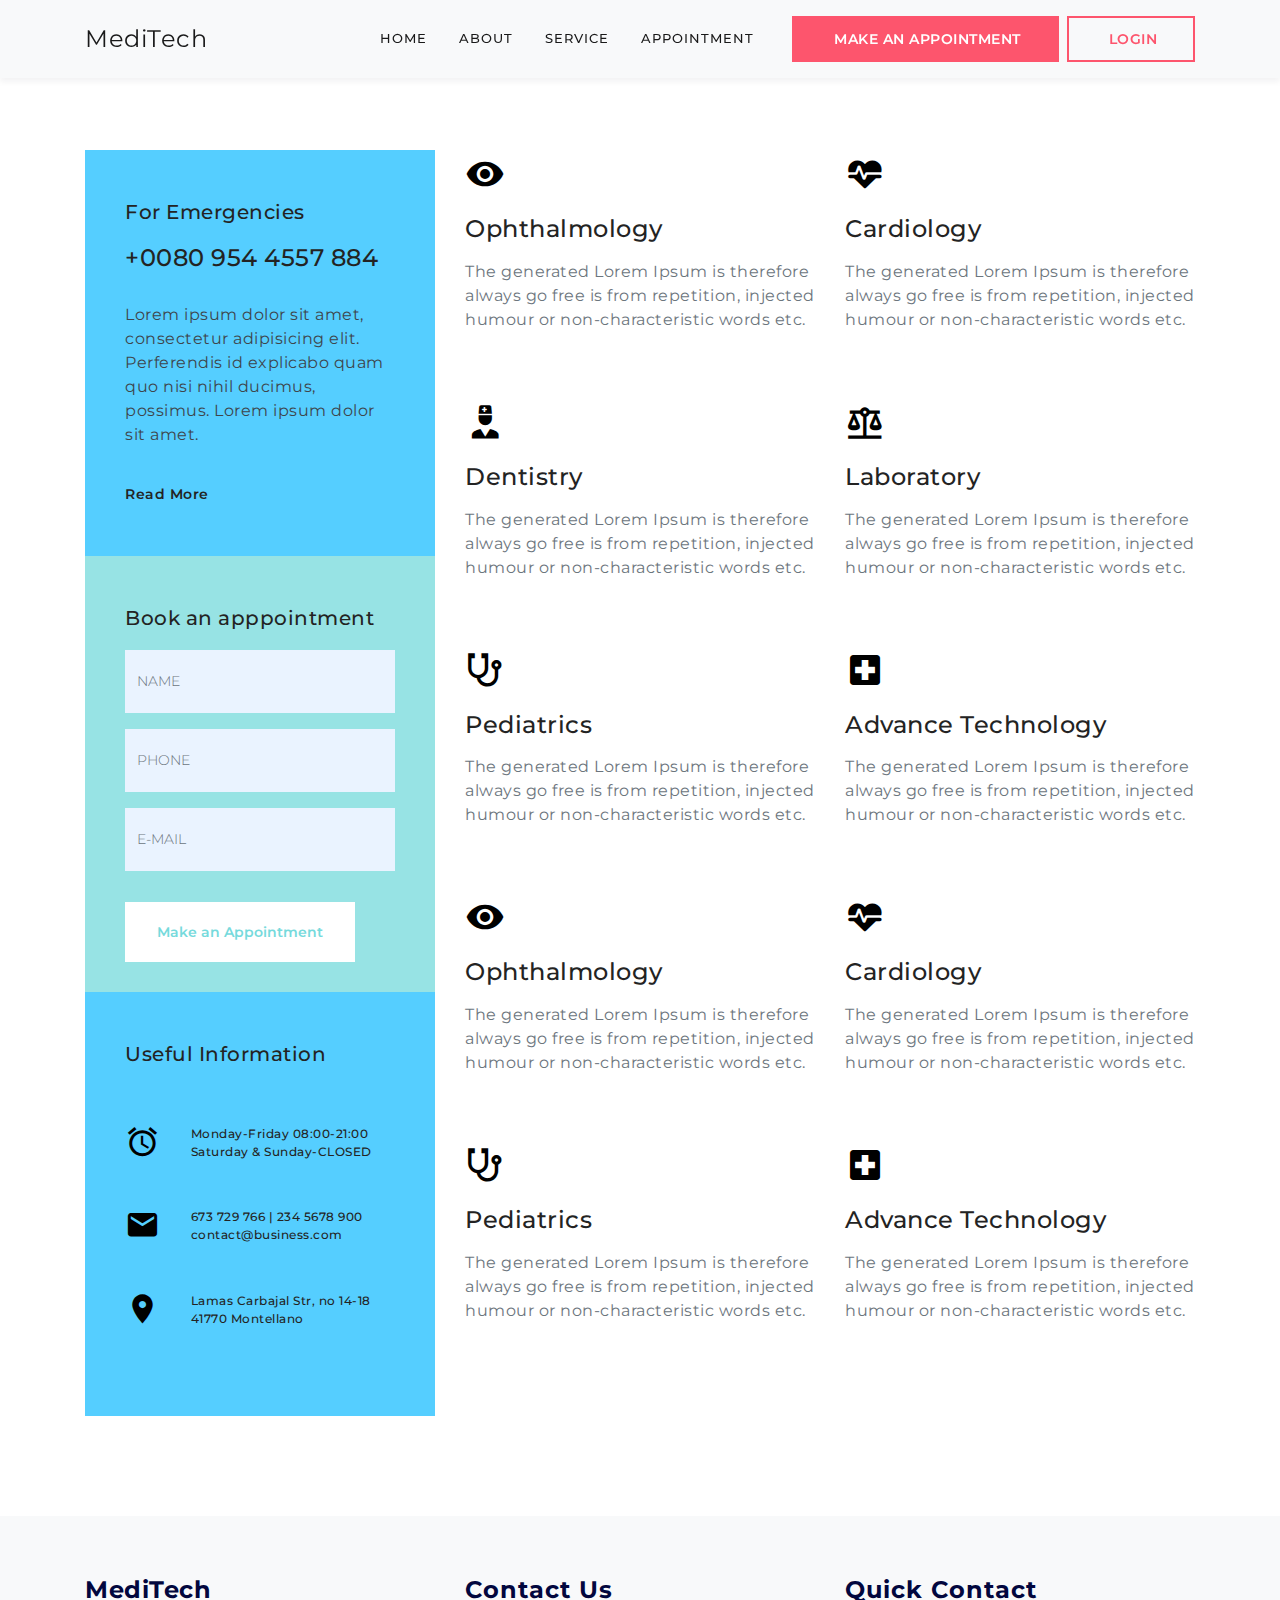
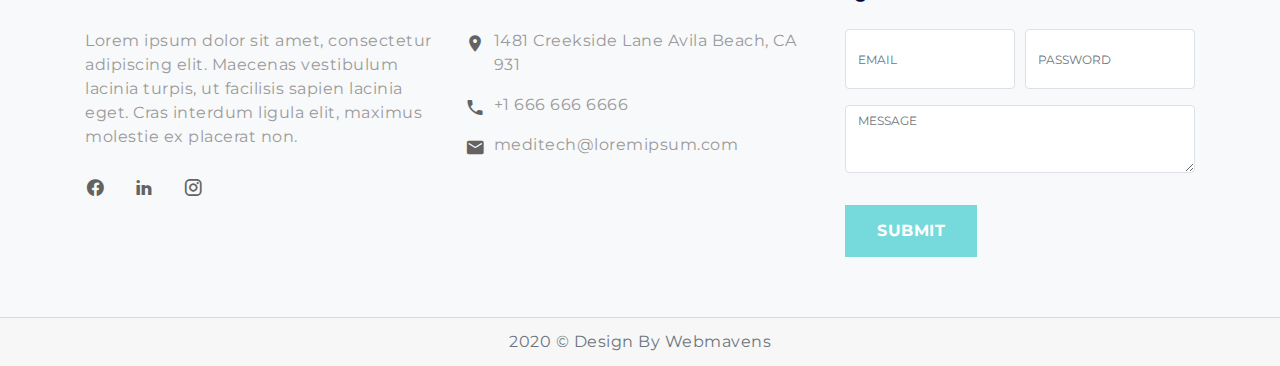
<file: MediTech/service.html>
<!DOCTYPE html>
<html lang="en">
    <head>
        <meta charset="utf-8">
        <meta name="viewport" content="width=device-width, initial-scale=1"> 
        <title>MediTech</title> 
        <meta name="description" content="" />
        <meta name="keywords" content="" />
        <meta name="author" content="webmanves" />   
        <link rel="shortcut icon" href="">

        <!-- Google fonts -->
        <link href="https://fonts.googleapis.com/css2?family=Montserrat:wght@300;400;500;600&display=swap" rel="stylesheet">

        <!-- Bootstrap Css-->
        <link rel="stylesheet" type="text/css" href="css/bootstrap.min.css" />

        <!-- Material design Css -->
        <link rel="stylesheet" type="text/css" href="css/materialdesignicons.min.css" />

        <!-- Custom Css -->
        <link rel="stylesheet" type="text/css" href="css/style.css" />

    </head>


    <body>  
       <!-- navbar-start -->
       <nav class="navbar navbar-expand-lg navbar-light fixed-top bg-light nav-sticky">
            <div class="container">
                <a class="navbar-brand font-size-24" href="index.html">MediTech</a>
                <button class="navbar-toggler" type="button" data-toggle="collapse" data-target="#navbarSupportedContent" aria-controls="navbarSupportedContent" aria-expanded="false" aria-label="Toggle navigation">
                <span class="navbar-toggler-icon"></span>
                </button>
        
                <div class="collapse navbar-collapse" id="navbarSupportedContent">
                    <ul class="navbar-nav ml-auto">
                        <li class="nav-item active">
                            <a class="nav-link" href="index.html">Home <span class="sr-only">(current)</span></a>
                        </li>
                        <li class="nav-item">
                            <a class="nav-link" href="about.html">About</a>
                        </li>
                        <li class="nav-item">
                            <a class="nav-link" href="service.html">Service</a>
                        </li>
                        <li class="nav-item">
                            <a class="nav-link" href="appointment.html">appointment</a>
                        </li>
                    </ul>
                    <div class="button button_1 navbar_button"><a href="appointment-login.html">Make an Appointment</a></div>
                    <div class="button button-2 button_2 navbar_button"><a href="login.html">LogIn</a></div>
                </div>
            </div>
       </nav>
        <!-- navbar-end -->

        <!--service-start  -->
        <section class="service-pg-section">
            <div class="container">
                <div class="row">
                    <div class="col-lg-4 col-12 col-md-6 margin-bottom">
                        <div class="meditech-service-bar">
                            <div class="meditech-emergenices-card">
                                <h5>For Emergencies</h5>
                                <a href="#"><h4 class="number-text-size">+0080 954 4557 884</h4></a>
                                <p>Lorem ipsum dolor sit amet, consectetur adipisicing elit. Perferendis id explicabo quam quo nisi nihil ducimus, possimus. Lorem ipsum dolor sit amet.</p>
                                <a href="#">Read More</a>
                            </div>
                            <div class="meditech-apppointment-card">
                                <h5>Book an apppointment</h5>
                                <form action="#" method="post">
                                    <div class="form-group">
                                    <input type="text" class="form-control" name="name" id="name" placeholder="Name">
                                    </div>
                                    <div class="form-group">
                                    <input type="text" class="form-control" name="number" id="number" placeholder="Phone">
                                    </div>
                                    <div class="form-group">
                                    <input type="email" class="form-control" name="email" id="email" placeholder="E-mail">
                                    </div>
                                    <button type="submit" class="btn meditech-btn mt-15">Make an Appointment</button>
                                </form>
                            </div>
                            <div class="meditech-contact-card">
                                <h5>Useful Information</h5>
                                <div class="contact-info d-flex align-items-center">
                                    <div class="contact-icon mr-30">
                                        <i class="mdi mdi-alarm"></i>
                                    </div>
                                    <div class="contact-meta">
                                        <p class="mb-0">Monday-Friday 08:00-21:00 <br> Saturday & Sunday-CLOSED</p>
                                    </div>
                                </div>
                                <div class="contact-info d-flex align-items-center">
                                    <div class="contact-icon mr-30">
                                        <i class="mdi mdi-email"></i>
                                    </div>
                                    <div class="contact-meta">
                                     <p class="mb-0"><a href="#">673 729 766 | 234 5678 900 <br> contact@business.com</a></p>
                                    </div>
                                </div>
                                <div class="contact-info d-flex align-items-center">
                                    <div class="contact-icon mr-30">
                                       <i class="mdi mdi-map-marker"></i>
                                    </div>
                                    <div class="contact-meta">
                                        <p class="mb-0">Lamas Carbajal Str, no 14-18 <br> 41770 Montellano</p>
                                    </div>
                                </div>
                            </div>
                        </div>
                    </div>
                    <!-- col-end -->
                    <div class="col-lg-8 col-md-6 col-12 margin-top">
                        <div class="row">
                            <div class="col-container">
                                <div class="col-lg-6 col-12 mb-50 service-bottom-margin col">
                                    <div class="service-box">
                                        <i class="mdi mdi-eye h1 service-icon"></i>
                                        <h4 class="mt-3 service-heading">Ophthalmology</h4>
                                        <p class="text-muted mt-3 mb-0">The generated Lorem Ipsum is therefore always go free is from repetition, injected humour or non-characteristic words etc.</p>
                                        <p></p>
                                    </div>
                                </div>
                                <!-- col-end -->
                                <div class="col-lg-6 col-12 service-bottom-margin col mb-50">
                                    <div class="service-box">
                                        <i class="mdi mdi-heart-pulse h1 service-icon"></i>
                                        <h4 class="mt-3 service-heading">Cardiology</h4>
                                        <p class="text-muted mt-3 mb-0">The generated Lorem Ipsum is therefore always go free is from repetition, injected humour or non-characteristic words etc.</p>
                                        <p></p>
                                    </div>
                                </div>
                                <!-- col-end -->
                                <div class="col-lg-6 col-12 mb-50 service-bottom-margin col">
                                    <div class="service-box">
                                        <i class="mdi mdi-doctor h1 service-icon"></i>
                                        <h4 class="mt-3 service-heading">Dentistry</h4>
                                        <p class="text-muted mt-3 mb-0">The generated Lorem Ipsum is therefore always go free is from repetition, injected humour or non-characteristic words etc.</p>
                                        <p></p>
                                    </div>
                                </div>
                                <!-- col-end -->
                                <div class="col-lg-6 col-12 service-bottom-margin col mb-50">
                                    <div class="service-box">
                                        <i class="mdi mdi-scale-balance h1 service-icon"></i>
                                        <h4 class="mt-3 service-heading">Laboratory</h4>
                                        <p class="text-muted mt-3 mb-0">The generated Lorem Ipsum is therefore always go free is from repetition, injected humour or non-characteristic words etc.</p>
                                        <p></p>
                                    </div>
                                </div>
                                <!-- col-end -->
                                <div class="col-lg-6 col-12 mb-50 service-bottom-margin col">
                                    <div class="service-box">
                                        <i class="mdi mdi-stethoscope h1 service-icon"></i>
                                        <h4 class="mt-3 service-heading">Pediatrics</h4>
                                        <p class="text-muted mt-3 mb-0">The generated Lorem Ipsum is therefore always go free is from repetition, injected humour or non-characteristic words etc.</p>
                                        <p></p>
                                    </div>
                                </div>
                               <!-- col-end -->
                                <div class="col-lg-6 col-12 service-bottom-margin col mb-50">
                                    <div class="service-box">
                                        <i class="mdi mdi-hospital-box h1 service-icon"></i>
                                        <h4 class="mt-3 service-heading">Advance Technology</h4>
                                        <p class="text-muted mt-3 mb-0">The generated Lorem Ipsum is therefore always go free is from repetition, injected humour or non-characteristic words etc.</p>
                                        <p></p>
                                    </div>
                                </div>
                               <!-- col-end -->
                               <div class="col-lg-6 col-12 mb-50 service-bottom-margin col">
                                    <div class="service-box">
                                        <i class="mdi mdi-eye h1 service-icon"></i>
                                        <h4 class="mt-3 service-heading">Ophthalmology</h4>
                                        <p class="text-muted mt-3 mb-0">The generated Lorem Ipsum is therefore always go free is from repetition, injected humour or non-characteristic words etc.</p>
                                        <p></p>
                                    </div>
                                </div>
                                <!-- col-end -->
                                <div class="col-lg-6 col-12 mb-50 service-bottom-margin col">
                                    <div class="service-box">
                                        <i class="mdi mdi-heart-pulse h1 service-icon"></i>
                                        <h4 class="mt-3 service-heading">Cardiology</h4>
                                        <p class="text-muted mt-3 mb-0">The generated Lorem Ipsum is therefore always go free is from repetition, injected humour or non-characteristic words etc.</p>
                                        <p></p>
                                    </div>
                                </div>
                                <!-- col-end -->
                                <div class="col-lg-6 col-12 mb-50 service-bottom-margin col">
                                    <div class="service-box">
                                        <i class="mdi mdi-stethoscope h1 service-icon"></i>
                                        <h4 class="mt-3 service-heading">Pediatrics</h4>
                                        <p class="text-muted mt-3 mb-0">The generated Lorem Ipsum is therefore always go free is from repetition, injected humour or non-characteristic words etc.</p>
                                        <p></p>
                                    </div>
                                </div>
                               <!-- col-end -->
                                <div class="col-lg-6 col-12 mb-50 service-bottom-margin col">
                                    <div class="service-box">
                                        <i class="mdi mdi-hospital-box h1 service-icon"></i>
                                        <h4 class="mt-3 service-heading">Advance Technology</h4>
                                        <p class="text-muted mt-3 mb-0">The generated Lorem Ipsum is therefore always go free is from repetition, injected humour or non-characteristic words etc.</p>
                                        <p></p>
                                    </div>
                                </div>
                               <!-- col-end -->
                            </div>
                        </div>
                        <!-- row-end -->
                    </div>
                    <!-- col-end -->           
                </div>
                <!-- row-end -->
            </div>
        </section>
        <!-- service-end -->

        <!-- footer-start -->
        <section class="footer-section bg-light">
            <div class="container">
                <div class="row">
                    <div class="col-lg-4 col-md-6">
                        <a href=""><h4 class="font-weight-bold mb-4">MediTech</h4></a>
                        <p class="mb-4">Lorem ipsum dolor sit amet, consectetur adipiscing elit. Maecenas vestibulum lacinia turpis, ut facilisis sapien lacinia eget. Cras interdum ligula elit, maximus molestie ex placerat non.</p>
                        <ul class="list-unstyled">
                            <a href="">
                                <li class="list-inline-item pr-4"><i class="mdi mdi-facebook footer-icon font-size-20"></i></li>
                            </a>
                            <a href="">
                                <li class="list-inline-item pr-4"><i class="mdi mdi-linkedin footer-icon font-size-20"></i></li>
                            </a>
                            <a href="">
                                <li class="list-inline-item"><i class="mdi mdi-instagram footer-icon font-size-20"></i></li>
                            </a>
                        </ul>
                    </div>
                    <!-- col-end -->
                    <div class="col-lg-4 col-md-6">
                        <a href=""><h4 class="font-weight-bold mb-4 heading-space">Contact Us</h4></a>
                        <div class="media">
                            <i class="mdi mdi-map-marker footer-icon font-size-20 pr-2"></i>
                            <div class="media-body">
                              <p>1481 Creekside Lane Avila Beach, CA 931</p>
                            </div>
                        </div>
                        <div class="media">
                            <i class="mdi mdi-phone footer-icon font-size-20 pr-2"></i>
                            <div class="media-body">
                              <p class=""><a href="#" class="footer-text">+1 666 666 6666</a></p>
                            </div>
                        </div>
                        <div class="media">
                            <i class="mdi mdi-email footer-icon font-size-20 pr-2"></i>
                            <div class="media-body">
                              <p class="footer-text"><a href="#" class="footer-text">meditech@loremipsum.com</a></p>
                            </div>
                        </div>
                    </div>
                    <!-- col-end -->
                    <div class="col-lg-4 col-md-10">
                        <a href=""><h4 class="font-weight-bold mb-4 heading-space">Quick Contact</h4></a>
                        <form>
                            <div class="form-row">
                              <div class="form-group col-md-6">
                                <input type="email" class="form-control border font-size-12" id="inputEmail4" placeholder="EMAIL">
                              </div>
                              <div class="form-group col-md-6">
                                <input type="password" class="form-control border font-size-12" id="inputPassword4" placeholder="PASSWORD">
                              </div>
                            </div>
                            <div class="form-group">
                                <textarea class="form-control border font-size-12" id="exampleFormControlTextarea1" placeholder="MESSAGE" rows="3"></textarea>
                              </div>
                        </form>
                        <a href="" class="hero-btn mt-3">Submit</a>
                    </div>
                    <!-- col-end -->
                </div>
                <!-- row-end -->
            </div>
        </section>
        <!-- footer-end -->
        <div class="card-footer text-muted text-center">
            2020 © Design By Webmavens
        </div>
        <!-- footer-end -->

        <!-- JAVASCRIPTS -->
        <script src="js/jquery.min.js"></script>
        <script src="js/bootstrap.bundle.min.js"></script>
        <script src="js/scrollspy.min.js"></script>
        <script src="js/jquery.easing.min.js"></script>
        <script src="js/app.js"></script>

    </body>
</html>
</file>
<file: MediTech/css/style.css>
/*
* Template Name : Medical Landing Template
* Version : 1.0.0
* Created by : webmavens
* File: Main Css 
*/

body{
    font-family: 'Montserrat', sans-serif;
    color: #9a9a9a;
    font-size: 16px;
    font-weight: 400;
    letter-spacing: 0.5px;
}
/* FONT-SIZE */
.font-size-10 {
    font-size: 10px !important;
}
.font-size-12 {
    font-size: 12px !important;
}
.font-size-13 {
    font-size: 13px !important;
}
.font-size-14 {
    font-size: 14px !important;
}
.font-size-15 {
    font-size: 15px !important;
}
.font-size-16 {
    font-size: 16px !important;
}
.font-size-17 {
    font-size: 17px !important;
}
.font-size-18 {
    font-size: 18px !important;
}
.font-size-19 {
    font-size: 19px !important;
}
.font-size-20 {
    font-size: 20px !important;
}
.font-size-21 {
    font-size: 21px !important;
}
.font-size-22 {
    font-size: 22px !important;
}
.font-size-23 {
    font-size: 23px !important;
}
.font-size-24 {
    font-size: 24px !important;
}
.font-size-26 {
    font-size: 26px !important;
}
.font-size-28 {
    font-size: 28px !important;
}

/* FONT-WEIGHT */

.font-weight-light-300 {
    font-weight: 300;
}
.font-weight-regular {
    font-weight: 400;
}
.font-weight-medium {
    font-weight: 500;
}
.font-weight-bold {
    font-weight: 600;
}

/* NAVBAR */
.navbar {
    padding: 16px 10px;
    box-shadow: 0 4px 6px 0 rgba(12,0,46,.05);
}
.navbar-nav {
    margin: 0;
}
.navbar .navbar-nav .nav-link {
    margin-left: 16px;
    text-decoration: none;
    display: inline-block;
    color: #191919;
    font-weight: 500;
    font-size: 13px;
    text-transform: uppercase;
    outline: none;
    letter-spacing: 1px;
    transition: all 0.2s ease-in-out;
}
.navbar .navbar-nav .nav-link:hover {
    color: #76DADC;
}
.navbar_button {
    margin-right: 16px;
}
.button {
    height: 46px;
    margin-left: 30px;
    margin-right: 0px !important;
}
.button_1 {
    background: #fd556d;
    border: solid 2px transparent;
}
.button_1 a {
    color: #FFFFFF;
}
.button a {
    display: block;
    padding-left: 40px;
    padding-right: 36px;
    line-height: 42px;
    font-size: 14px;
    text-transform: uppercase;
    font-weight: 600;
}
.button_1:hover {
    background: transparent;
    border: solid 2px #fd556d;
}
.button-2 {
    margin-left: 8px;
}
.button_2 {
    background: transparent;
    border: solid 2px #fd556d;
}
.button_2 a {
    color: #fd556d;
}
.button_2:hover{
    background: #fd556d;
    border: solid 2px transparent;
}
.button_2:hover a {
    color: #fff;
}
.button_1:hover a {
    color: #fd556d;
}
.navbar-toggler {
    border: none;
}
.navbar-toggler {
    border: none;
}
.navbar-brand:focus {
    outline: none;
}
/* HERO */
.hero-section {
    padding-top: 300px;
    padding-bottom: 300px;
    background-color: #b0b0b0;
    background-image: url(../images/img-1.jpg);
    background-repeat: no-repeat;
    background-position: center;
    background-size: cover;
    position: relative;
}
.small-text {
    color: #252525;
    font-size: 16px !important;
    font-weight: 400;
}
.hero-heading {
    color: #232323;
    font-size: 40px !important;
    font-weight: 700;
}
.hero-btn {
    color: #fff !important;
    background-color: #76DADC  ;
    border: 2px solid #76DADC;
    border-color: #76DADC ;
    text-transform: uppercase;
    font-size: 14px;
    font-weight: 700;
    display: inline-block;
    padding: 12px 30px !important;
    transition: all 0.2s ease-in-out;
}
.hero-btn:hover {
    color: #76DADC !important;
    background: #fff;
    text-decoration: none;
}
.btn-center {
    color: #76DADC;
    background-color: #fff  ;
    border: 2px solid #76DADC;
    border-color: #76DADC ;
    text-transform: uppercase;
    font-size: 14px;
    font-weight: 700;
    display: inline-block;
    padding: 12px 30px !important;
    transition: all 0.2s ease-in-out;
}
.btn-center:hover {
    text-decoration: none;
    background-color: #76DADc;
    border: 2px solid #fff;
    color: #fff;
}

/* ABOUT BOX */
.section {
    padding-top: 100px;
    padding-bottom: 100px;
}
.about-section {
    margin-top: -215px;
}
.heading-space {
    letter-spacing: 1px;
}
.about-box-icon,
.service-icon {
    color: #000;
}
.about-text {
    color: #3e454c !important;
}
.about-box-left {
    padding-top: 70px;
    padding-right: 40px;
    padding-bottom: 70px;
    padding-left: 40px;
    background-color: #76dadc57;
}
.about-box-center {
    padding-top: 100px;
    padding-right: 50px;
    padding-bottom: 100px;
    padding-left: 50px;
    background-color: #76dadcc2;
}
.about-box-right {
    padding-top: 70px;
    padding-right: 40px;
    padding-bottom: 94px;
    padding-left: 40px;
    background-color: #76dadc57;
}
.about-contain {
    width: 100%;
    margin-left: auto;
    margin-right: auto;
}
.about-box-heading {
    color: #232323;
}
.margin-top-35 {
    margin-top: 35px;
}
.about-heading,
.service-heading,
.testi-heading,
.contact-title {
    color: #232323;
}
.about-box-icon i {
    font-size: 28px;
}
/* SERVICE */
.service-section {
    background: linear-gradient(to bottom,#76DADC,#D5F9F9);
    padding-top: 50px;
    padding-bottom: 50px;
}
.service-sub-heading {
    color: #252525;
    font-size: 14px !important;
    letter-spacing: 1px;
    font-weight: 400;
    text-transform: uppercase;
}
.service-main-box {
    padding-top: 80px;
    padding-right: 50px;
    padding-bottom: 80px;
    padding-left: 50px;
    background-color: #ffffff;
    border-radius: 10px;
}
/* Appointment */
.form-control {
    border: none;
    border-bottom: 1px solid #e2e2e2;
    height: calc(1.5em + .75rem + 30px);
}
.form-control:focus {
    box-shadow: none;
    border-color: #e2e2e2;
}
.text-color {
    color: #fff;
}
.testi-box {
    position: relative;
}
.testi-icon {
    position: absolute;
    top: 0;
    right: 0;
    color: #f4f4f4;
}
.testi-img {
    border-radius: 50%;
}
.testi-bg {
    background-color: #76DADC ; 
    padding: 80px 50px 55px 50px;
}

/* ABOUT_PAGE */
.count-title {
    font-size: 40px;
    font-weight: normal;
    margin-top: 10px;
    margin-bottom: 0;
    text-align: center;
}
.about-bg-section {
    padding-top: 150px;
}
.about-pg-small-text {
    color: #76DADC;
    font-size: 18px !important;
    font-weight: 500;
    letter-spacing: 1px;
}
.about-pg-heading {
    color: #232323;
    font-size: 40px !important;
    font-weight: 700;
    letter-spacing: 1px;
}
.counting {
    color: #76DADC;
    font-size: 45px;
    font-weight: 700;
}
.about-pg-text {
    line-height: 1.6;
}
.appointment-bg {
    background-color: #76DADC;
    padding-top: 40px;
    padding-bottom: 40px;
}
.appointment-btn {
    height: 59px;
    padding-left: 24px;
    padding-right: 25px;
    text-align: center;
    font-size: 30px;
    font-weight: 600;
    color: #000;
    background: #55cdd0;
    border-radius: 19px;
    white-space: nowrap;
}
.bg-client {
    background-color: #eff3f7;
    min-height: 300px;
    background-attachment: fixed;
    background-position: center;
    background-repeat: no-repeat;
    background-size: cover;
}
.border-color {
    border: 3px solid #76DADC;
}
.testi-section {
    padding-top: 100px;
    padding-bottom: 100px;
}
.testi-sub-text {
    color: #3e454c;
    font-size: 16px;
    line-height: 1.875;
}
.carousel-indicators {
    position: absolute;
    right: 0;
    bottom: -58px;
    left: 0;
    /* z-index: 15; */
    display: -ms-flexbox;
    display: flex;
    -ms-flex-pack: center;
    justify-content: center;
    padding-left: 0;
    margin-right: 15%;
    margin-left: 15%;
    list-style: none;
}
.carousel-indicators li {
    box-sizing: content-box;
    -ms-flex: 0 1 auto;
    flex: 0 1 auto;
    width: 30px;
    height: 3px;
    margin-right: 3px;
    margin-left: 3px;
    text-indent: -999px;
    cursor: pointer;
    background-color: #636363;
    background-clip: padding-box;
    border-top: 10px solid transparent;
    border-bottom: 10px solid transparent;
    opacity: .5;
    transition: opacity .6s ease;
}
.test_info {
    margin-top: 52px;
    margin-bottom: 40px;
}
.test_image {
    width: 50px;
    height: 50px;
    border-radius: 50%;
    overflow: hidden;
}
.test_text {
    padding-left: 16px;
    font-size: 16px;
    font-weight: 600;
    color: #404040;
}
.test_text span {
    color: #57ccc3;
}
.quote {
    width: 60px;
    height: 60px;
    border-radius: 50%;
    background: #57ccc3;
}
.carousel-inner {
    margin-top: 50px;
}
/* SERVICE PAGE */
.service-pg-section {
    padding-top: 150px;
    padding-bottom: 100px;
}
.meditech-emergenices-card,
.meditech-apppointment-card,
.meditech-contact-card {
    padding: 50px 40px;
    background-color: #55ceff;
    width: 100%;
}
.meditech-apppointment-card {
    background-color: #76dadcc2 ;
    padding-bottom: 30px;
}
.meditech-emergenices-card h5,
.meditech-apppointment-card h5,
.meditech-contact-card h5 {
    color: #232323;
    margin-bottom: 20px;
}
.meditech-emergenices-card h4 {
    color: #232323;
    margin-bottom: 30px;
}
.meditech-emergenices-card p {
    color: #3e454c !important;
    margin-bottom: 35px;
}
.meditech-emergenices-card a {
    font-size: 14px;
    color: #232323;
    font-weight: 600;
}
.meditech-emergenices-card a:hover {
    text-decoration: none;
}
.meditech-apppointment-card .form-control {
    width: 100%;
    height: calc(1.5em + .75rem + 30px);
    background-color: rgb(234 243 255);
    border: none;
    border-radius: 0px;
    font-size: 14px;
    text-transform: uppercase;
    font-weight: 300;
    color: #eaf3ff;
    position: relative;
    z-index: 1;
}
.meditech-apppointment-card .form-control:focus {
    background-color: inherit;
    box-shadow: 0 0 0 0.2rem rgba(0,123,255,.25);
}
.meditech-btn {
    display: inline-block;
    color: #76DADC;
    background-color: #fff;
    height: 60px;
    padding: 0 30px;
    line-height: 56px;
    font-size: 14px;
    min-width: 140px;
    border: 2px solid #fff;
    border-radius: 0;
    font-weight: 600;
    transition: all 0.2s ease-in-out;
}
.meditech-btn:hover {
    text-decoration: none;
    background-color: #76DADc;
    border: 2px solid #fff;
    color: #fff;
}
.mt-15 {
    margin-top: 15px;
}
.meditech-contact-card {
    background-color: #55ceff;
}
.meditech-contact-card h5 {
    margin-bottom: 50px;
}
.meditech-contact-card .contact-info {
    margin-bottom: 30px;
}
.meditech-contact-card p {
    color: #232323 !important;
    font-size: 12px;
    font-weight: 500;
}    
.meditech-contact-card p a{
    color: #232323 !important;
}
.mr-30 {
    margin-right: 30px;
}
.mb-50 {
    margin-bottom: 50px;
}
.contact-icon i {
    font-size: 35px;
    color: #000;
}
.number-text-size {
    font-size: 24px;
}
/* appointment-page */
.appointment-section {
    padding-top: 150px;
    padding-bottom: 100px;
}
.contact_form_container {
    width: 100%;
    background: #FFFFFF;
    padding-left: 33px;
    padding-right: 34px;
    padding-bottom: 63px;
    padding-top: 136px;
    box-shadow: 0px 25px 38px rgba(0,0,0,0.2);
}
.contact_form_title {
    position: absolute;
    top: 0;
    left: 15px;
    width: 336px;
    height: 80px;
    background: #76DADC;
    line-height: 80px;
    text-align: center;
    font-size: 24px;
    font-weight: 600;
    color: #FFFFFF;
}
.contact-info-box {
    padding: 26px;
    position: relative;
    background-color: #76dadcc2;
}
.contact-info-box .contact-info-icon {
    font-size: 28px;
    color: #000;
}
.contact-info-box a:hover {
    color: #252525;
}
.direct_line {
    width: 100%;
    height: 48px;
    border-radius: 24px;
    overflow: hidden;
    margin-top: 31px;
}
.direct_line_title {
    width: 130px;
    height: 100%;
    font-size: 18px;
    font-weight: 500;
    line-height: 48px;
    color: #fff;
    background-color: #fd556d;
    white-space: nowrap;
}
.direct_line_num {
    width: calc(100% - 130px);
    height: 100%;
    font-size: 26px;
    font-weight: 500;
    line-height: 48px;
    color: #fff;
    background: #57ccc3;
    white-space: nowrap;
}
/* footer */
.footer-section {
    padding-top: 60px;
    padding-bottom: 60px;
}
.footer-section a {
    color: #02073e;
    font-size: 16px;
    text-decoration: none;
}
.footer-icon {
    color: #636363;
}
.footer-icon:hover {
    color: #76DADC;
    text-decoration: none;
}
.footer-text {
    color: #9a9a9a !important;
}
a:hover {
    text-decoration: none;
}
.col-container {
    display: table;
    width: 100%;
  }
.col {
    display: inline-block;
}
.service-h {
    height: 45px;
}
/* Login page */
.login-section {
    padding-top: 150px;
    padding-bottom: 100px;
}
.text-sm {
    color: #000;
    font-size: 14px;
}

/* RESPONSIVE */
@media (max-width: 768px) {
    .navbar> .container {
        width: 90%;
    }
    .navbar .navbar-nav li a {
        margin: 0 !important;
    }
    .button {
        margin-left: 0px;
    }
    .button a {
        text-align: center;
    }
    .navbar-toggler:focus {
        outline: none;
    }
    .margin-top {
        margin-top: 20px;
    }
    .about-box-scale {
        transform: none;
    }
    .margin-top-35 {
        margin-top: 0px;
    }
    .service-section .row {
        margin-left: 20px;
        margin-right: 20px;
    }
    .margin-bottom {
        margin-bottom: 20px;
    }
    .box-margin-left {
        min-height: 80%;
        margin-top: 0px;
    }
    .box-margin-right {
        min-height: 77%;
    }
    .navbar .navbar-custom {
        background-color: #fff;
    }
    .navbar .nav-sticky {
        background-color: #fff !important;
    }
    .mb-50 {
        margin-bottom: 0px;
    }
    .service-bottom-margin {
        margin-bottom: 50px;
    }
    .appointment-section,
    .service-section,
    .about-bg-section {
        padding-top: 120px;
        padding-bottom: 100px;
    }
    .margin-50 {
        margin-top: 50px;
    }
    .direct_line_num {
        font-size: 24px;
    }
    .about-bg-section .container .row-change {
        flex-direction: column-reverse;
    }
    .mb-40 {
        margin-bottom: 40px;
    }
    .text-align {
        text-align: center;
    }
    .col {
        display: block;
        width: 100%;
    }
    .about-box-right {
        padding-top: 70px;
        padding-right: 40px;
        padding-bottom: 179px;
        padding-left: 40px;
        background-color: #76dadc57;
    }
    .hero-btn {
        font-size: 13px;
    }
    .btn-center {
        font-size: 13px;
    }
    .button-2 {
        margin-top: 8px;
    }
}
@media (max-width: 992px) {
    .about-box-right {
        padding-top: 70px;
        padding-right: 40px;
        padding-bottom: 119px !important;
        padding-left: 40px;
        background-color: #76dadc57;
    }
    .button {
        margin-left: 0px;
    }
    .button a {
        text-align: center;
    }
    .margin-21 {
        margin-top: 21px;
    }
    .margin-0 {
        margin-top: 0px;
    }
    .margin-4 {
        margin-bottom: 1.5rem!important;
    }
    .mb-40 {
        margin-bottom: 40px;
    }
    .margin-50 {
        margin-top: 50px;
    }
    .margin-top {
        margin-top: 20px;
    }
    .margin-bottom {
        margin-bottom: 20px;
    }
    .navbar-toggler:focus {
        outline: none;
    }
    .hero-btn {
        font-size: 13px;
    }
    .btn-center {
        font-size: 13px;
    }
    .appointment-btn {
        height: 59px;
        padding-left: 12px;
        padding-right: 8px;
        text-align: center;
        font-size: 30px;
        font-weight: 600;
        color: #000;
        background: #55cdd0;
        border-radius: 19px;
        white-space: nowrap;
    }
    .button a {
        display: block;
        padding-left: 40px;
        padding-right: 36px;
        line-height: 42px;
        font-size: 10px !important;
        text-transform: uppercase;
        font-weight: 600;
    }
}
@media (max-width: 959px) {
    .button {
        margin-left: 0px;
    }
    .button a {
        text-align: center;
    }
    .p-50 {
        padding-top: 50px;
    }
    .about-bg-section .container .row-change {
        flex-direction: column-reverse;
    }
    .about-box-right {
        padding-top: 70px;
        padding-right: 40px;
        padding-bottom: 180px !important;
        padding-left: 40px;
        background-color: #76dadc57;
    }
    .navbar-toggler:focus {
        outline: none;
    }
    .hero-btn {
        font-size: 13px;
    }
    .btn-center {
        font-size: 13px;
    }
    .button-2 {
        margin-top: 8px;
    }
}
@media only screen and (max-width: 1199px){
    .button {
        margin-left: 0px;
    }
    .button a {
        text-align: center;
    }
    .direct_line_num {
        font-size: 24px;
    }
    .about-box-right {
        padding-top: 70px;
        padding-right: 40px;
        padding-bottom: 118px;
        padding-left: 40px;
        background-color: #76dadc57;
    }
    .col-container {
        display: table;
        width: 100%;
      }
    .col {
        display: inline-block;
        padding: 16px;
    }
    .navbar-toggler:focus {
        outline: none;
    }
    .button a {
        display: block;
        padding-left: 40px;
        padding-right: 36px;
        line-height: 42px;
        font-size: 12px !important;
        text-transform: uppercase;
        font-weight: 600;
    }
    .button-2 {
        margin-left: 5px;
    }
}
@media only screen and (max-width: 1024px) {
    .button-2 {
        margin-left: 5px !important;
    }
    .button a {
        text-align: center;
    }
    .about-box-right {
        padding-top: 70px;
        padding-right: 40px;
        padding-bottom: 118px;
        padding-left: 40px;
        background-color: #76dadc57;
    }
    .navbar-toggler:focus {
        outline: none;
    }
    .number-text-size {
        font-size: 19px;
    }
    .meditech-contact-card p {
        color: #232323 !important;
        font-size: 9px;
        font-weight: 500;
    }
    .button a {
        display: block;
        padding-left: 40px;
        padding-right: 36px;
        line-height: 42px;
        font-size: 11px !important;
        text-transform: uppercase;
        font-weight: 600;
    }
}
</file>
